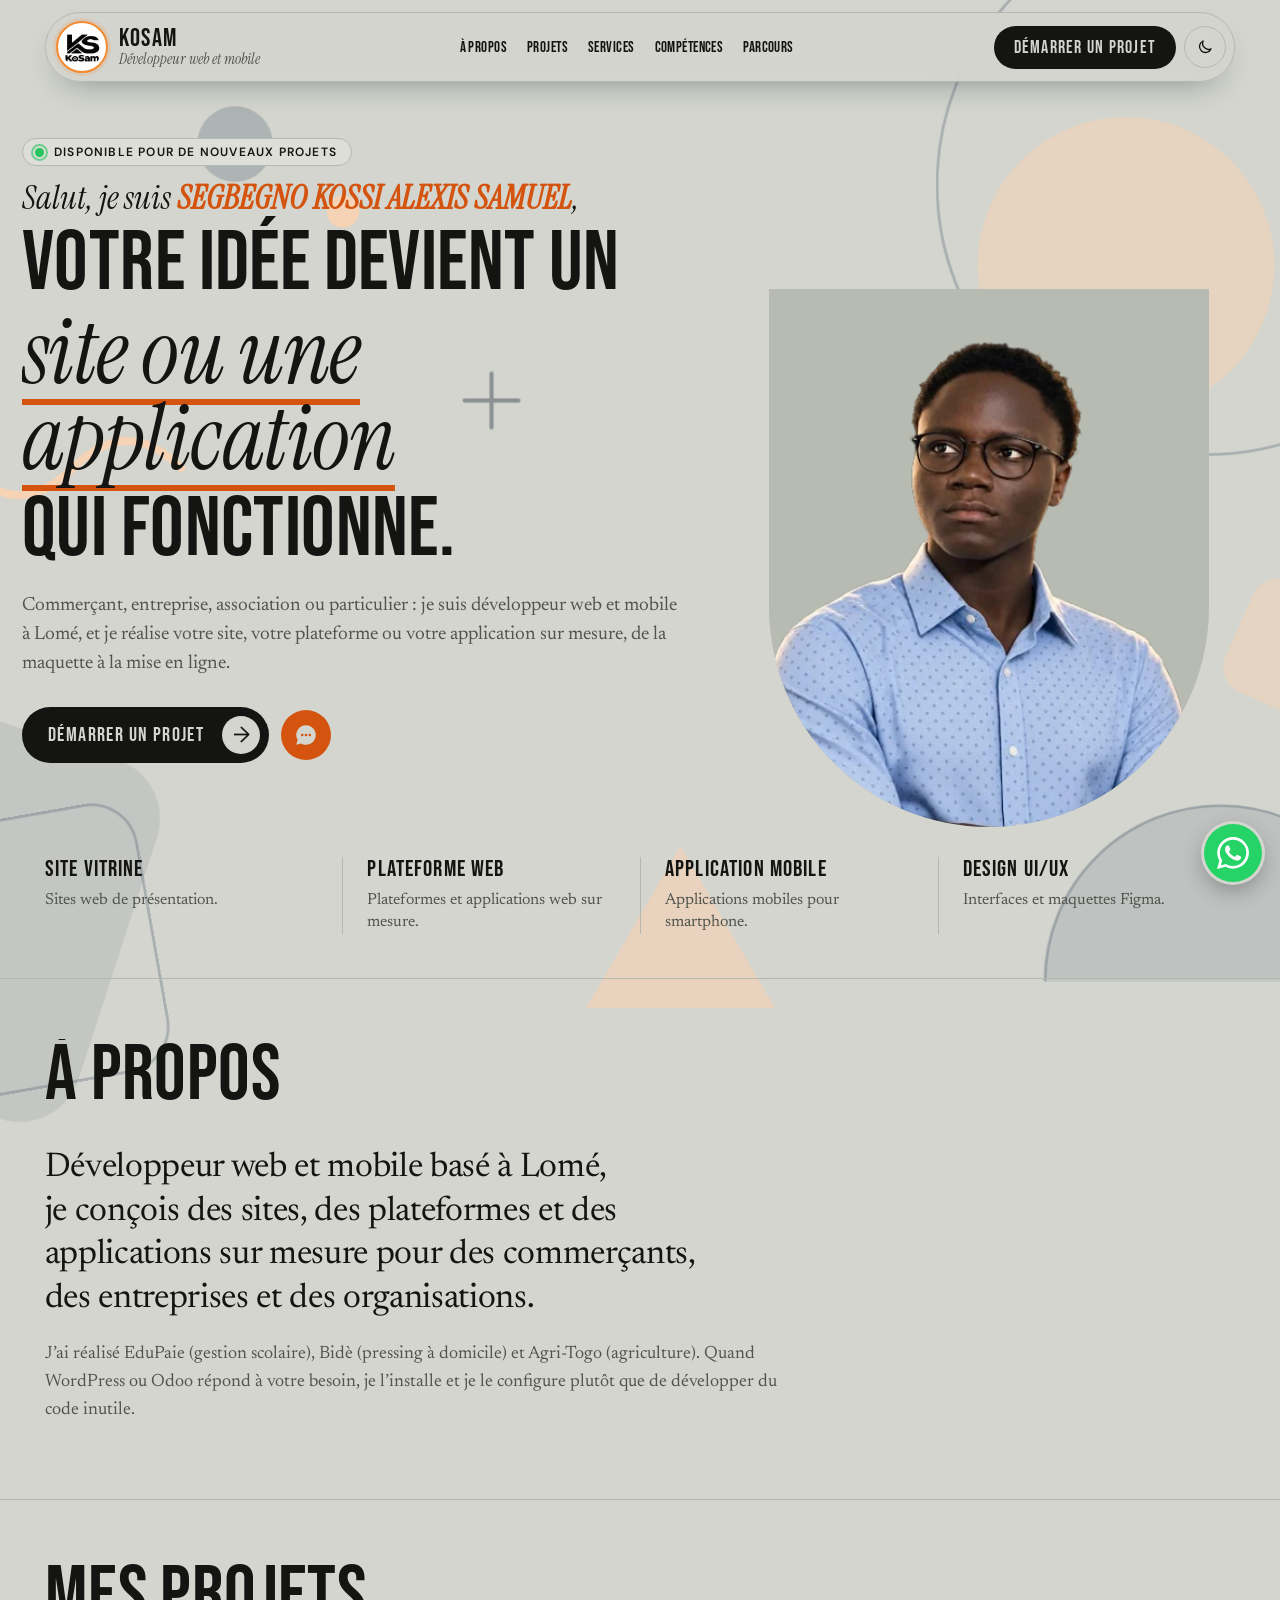
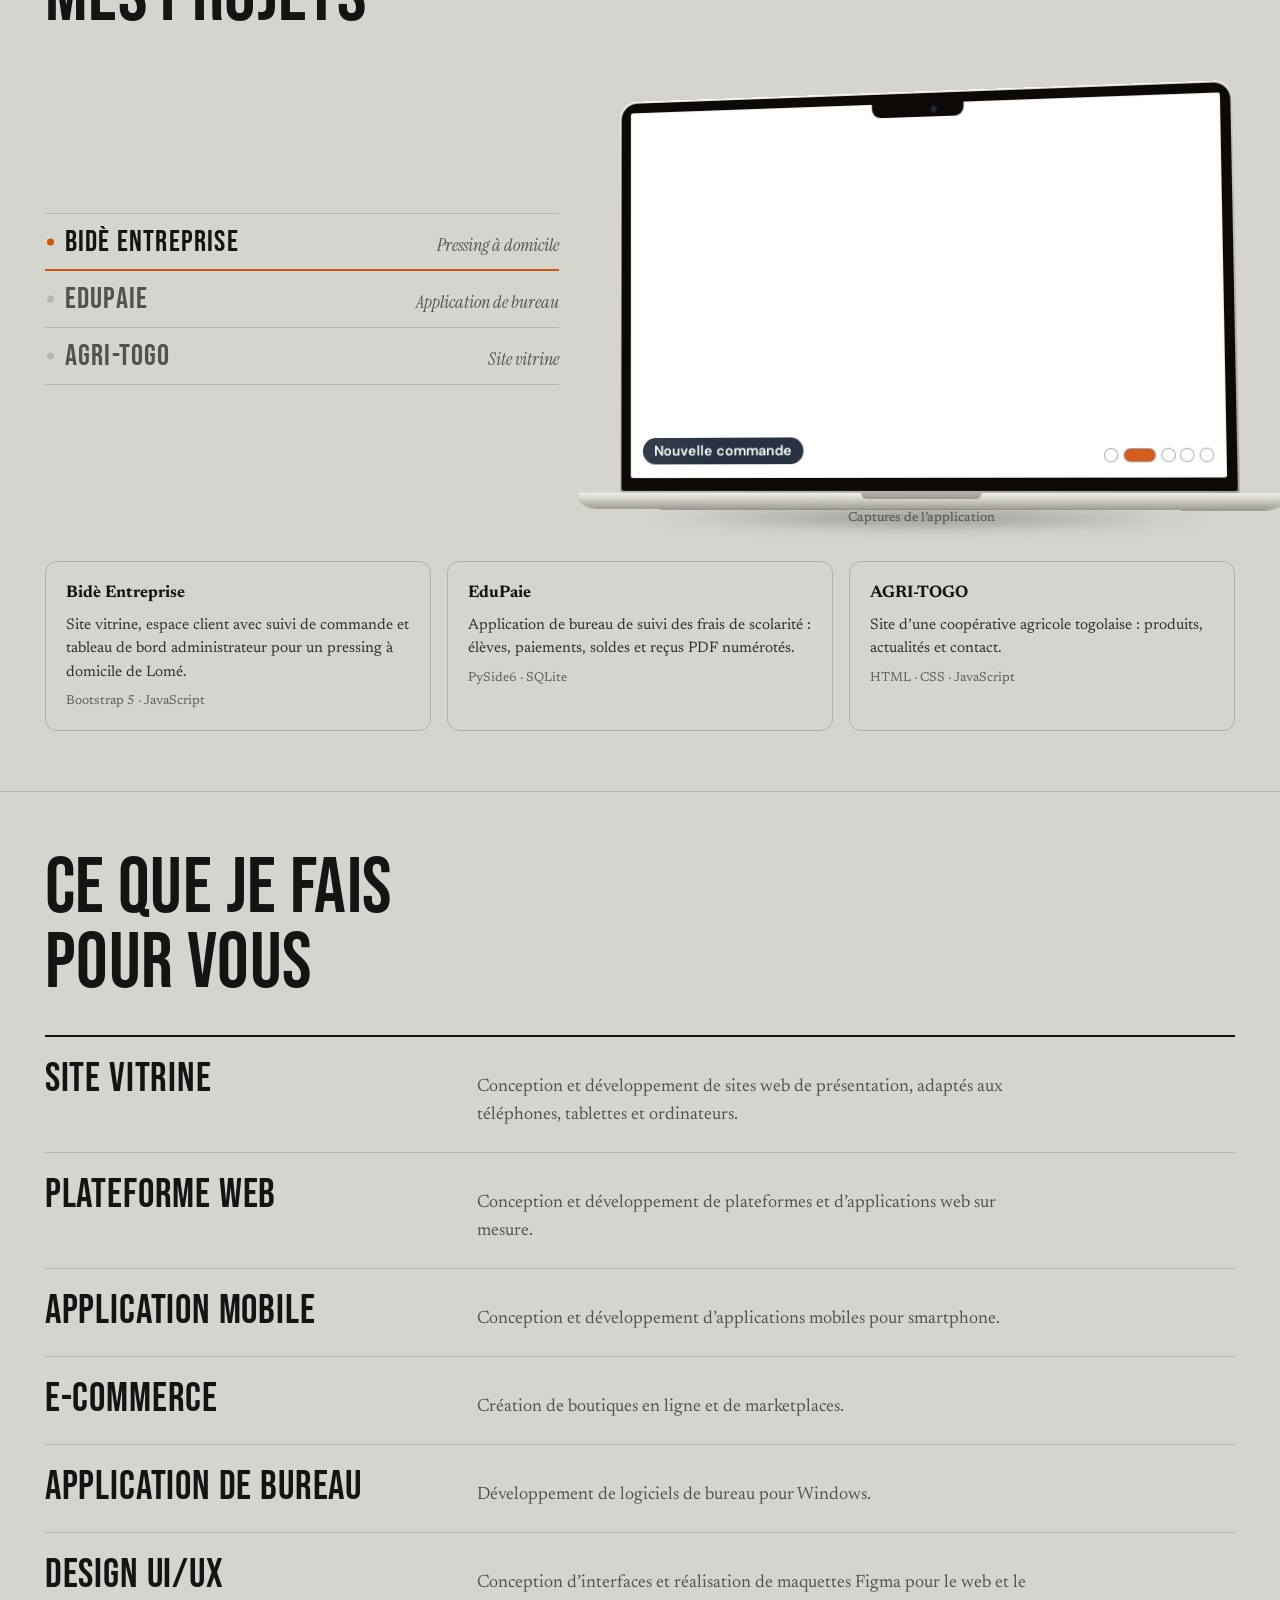
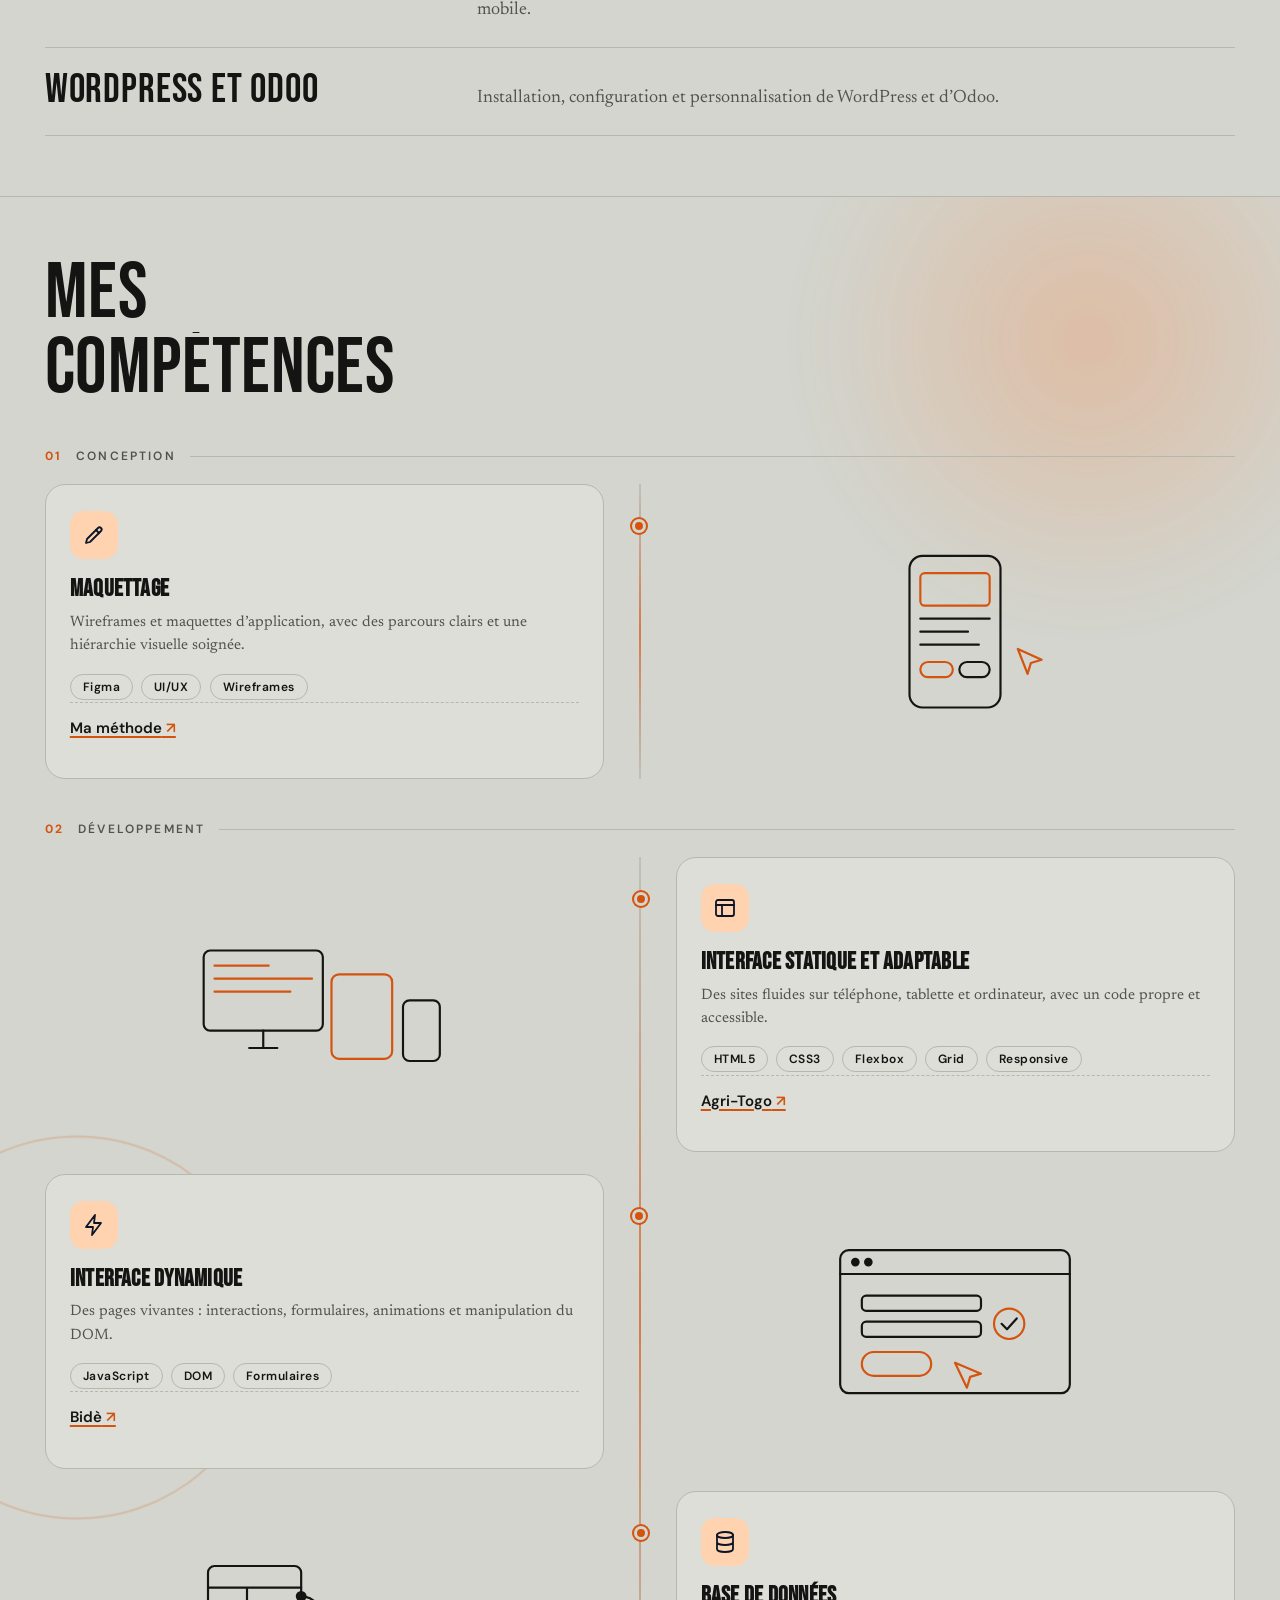
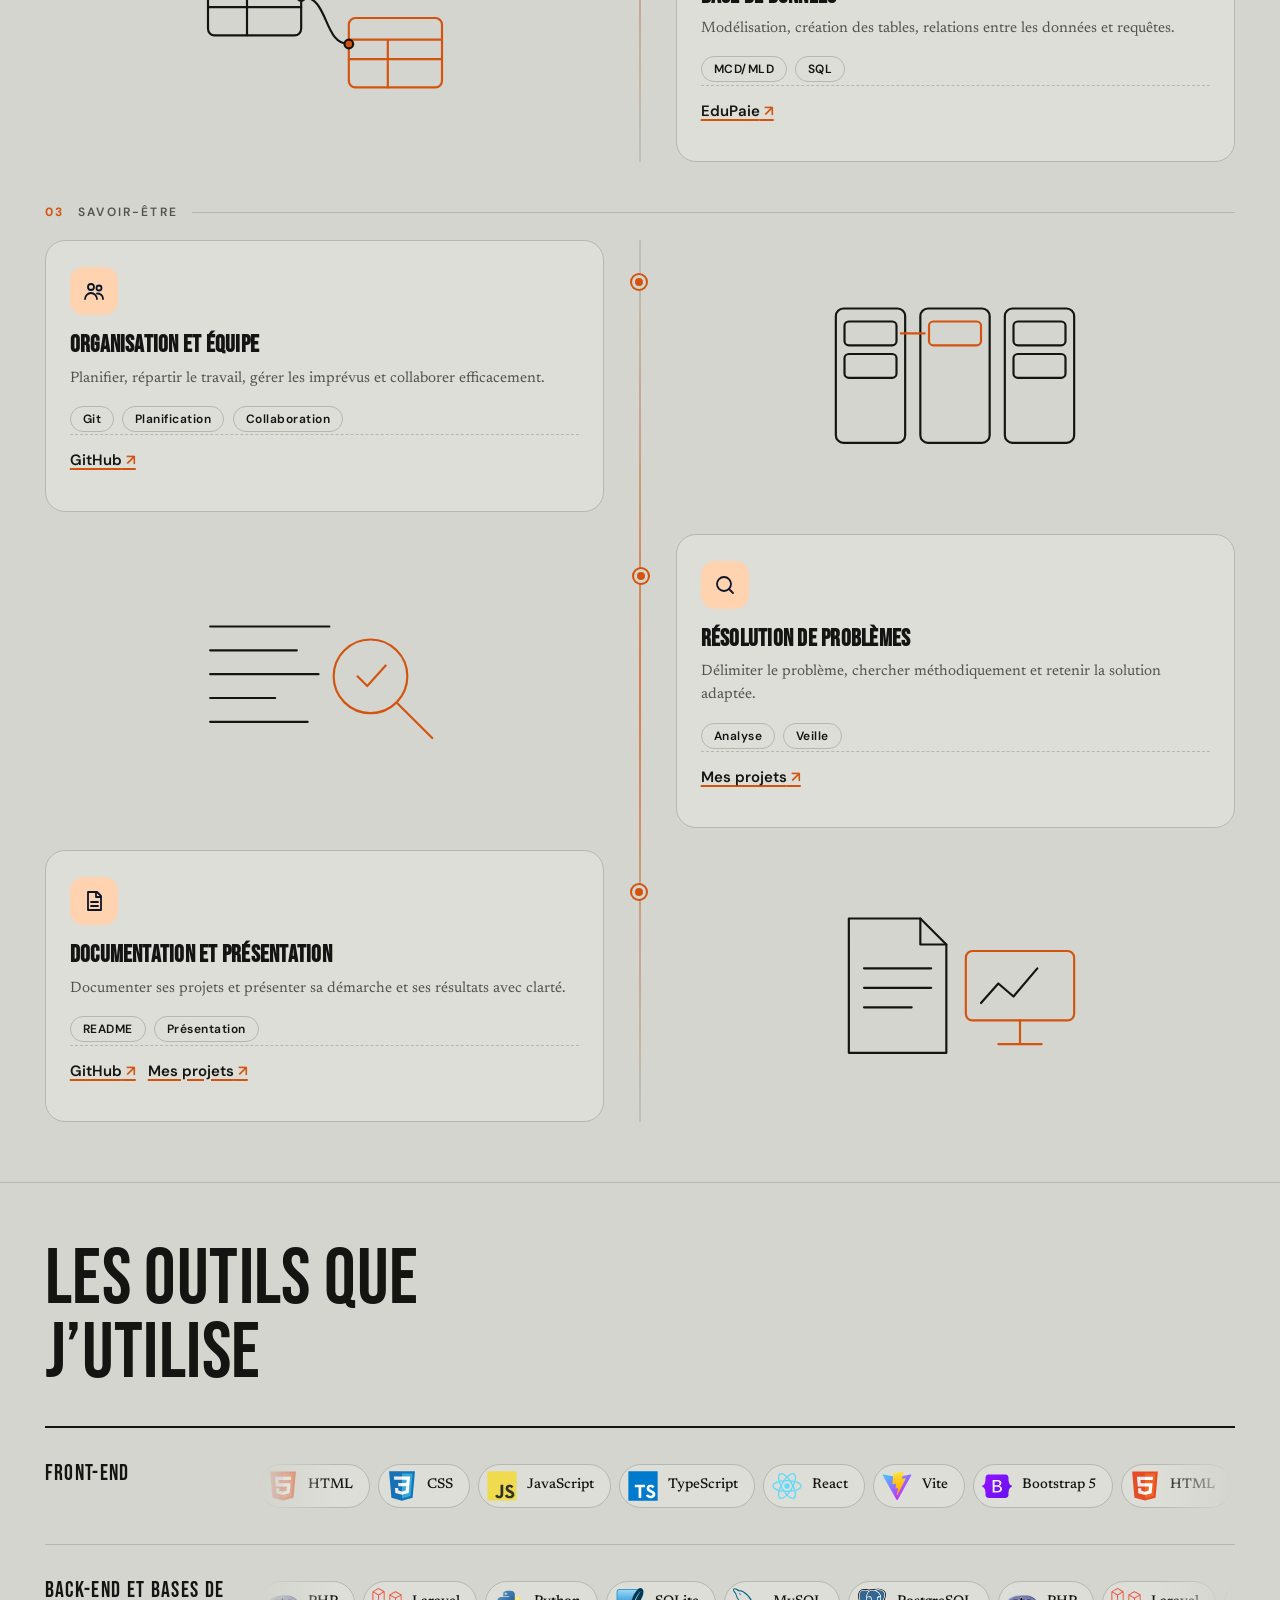
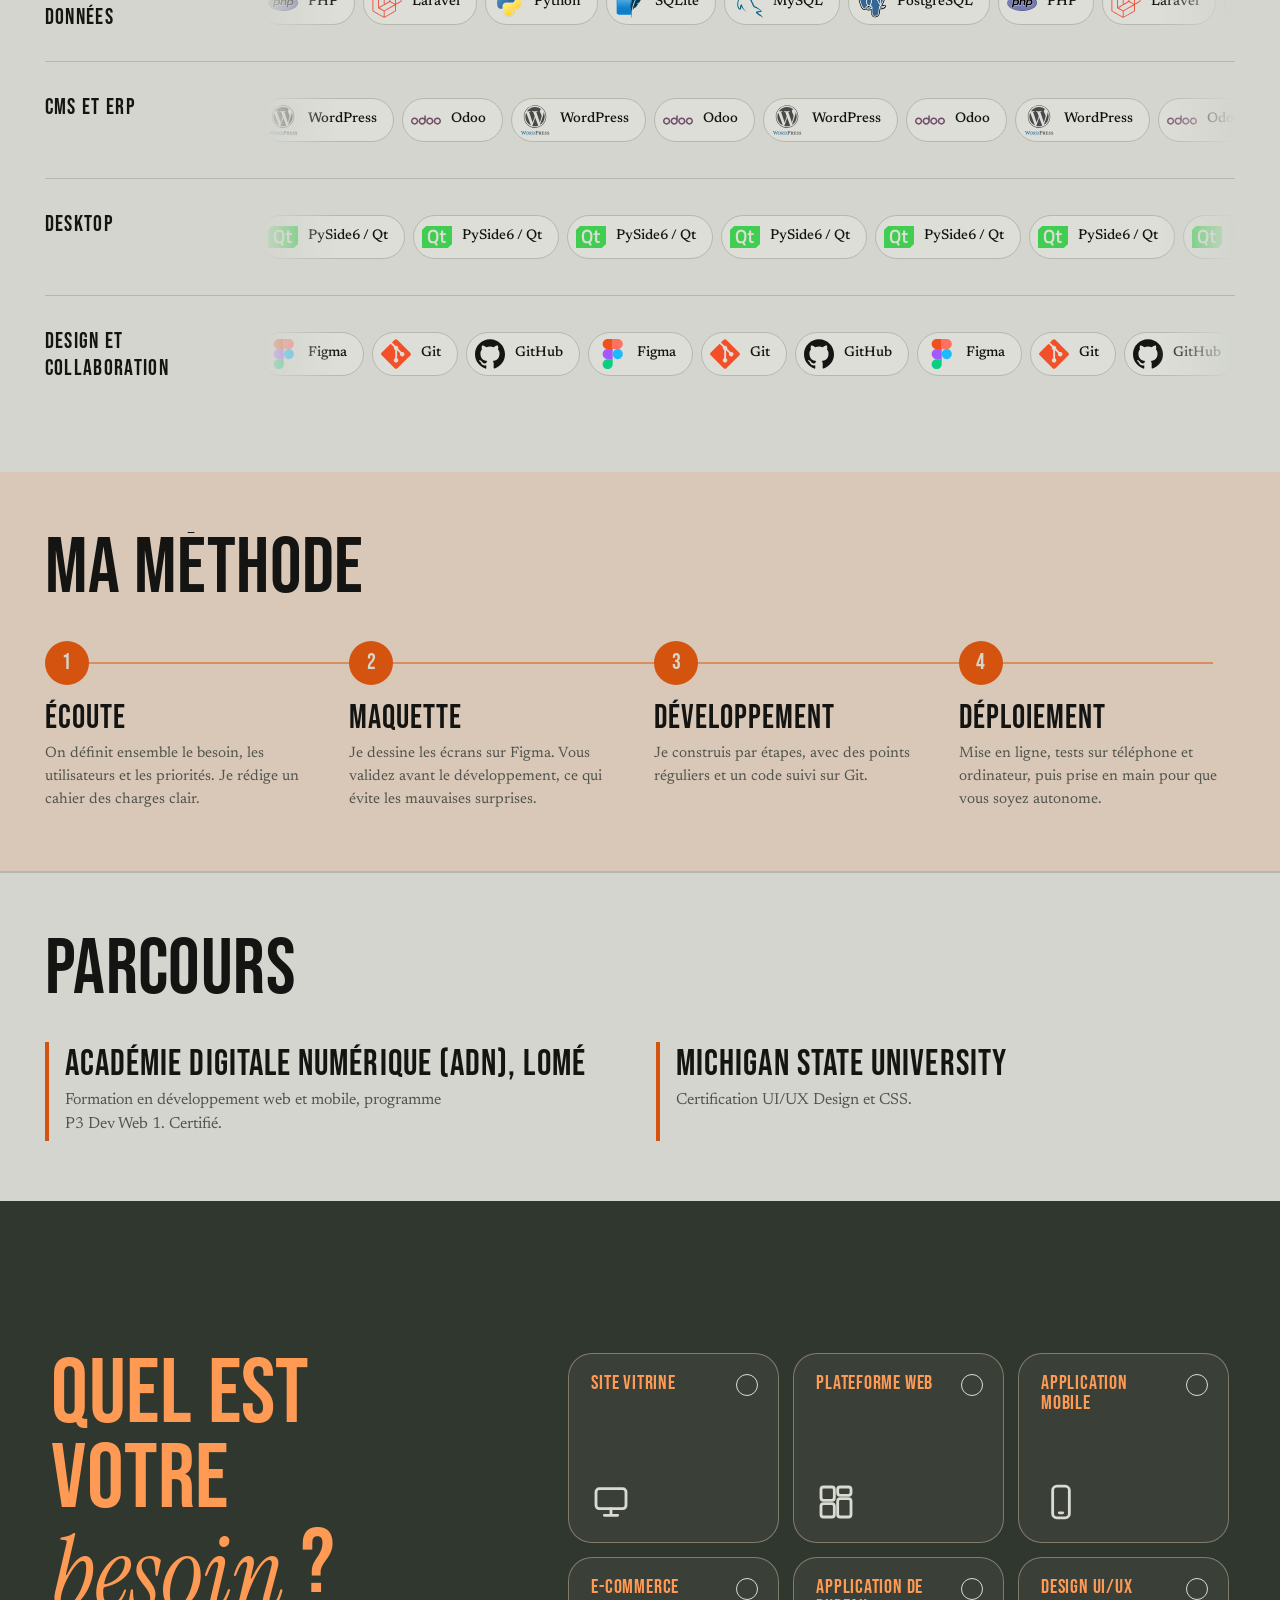
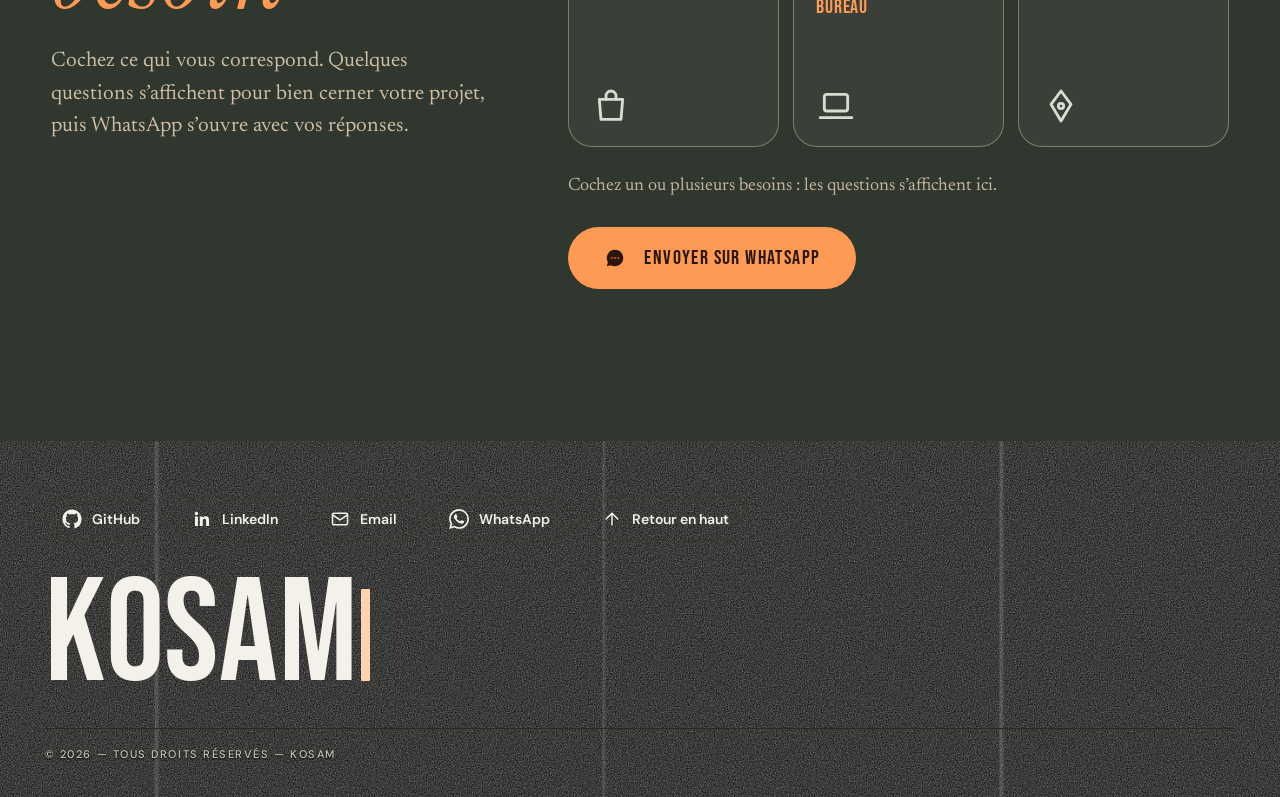
<file: index.html>
<!doctype html>
<html lang="fr">
<head>
  <meta charset="utf-8">
  <meta name="google-site-verification" content="UDZf0O9jx1un0OsX3coCab754okH7fMU2iegzLhkGAA" />
  <meta name="viewport" content="width=device-width, initial-scale=1">
  <meta name="theme-color" content="#10131a">
  <meta name="robots" content="index, follow, max-image-preview:large">
  <link rel="canonical" href="https://samtompkins17.github.io/Portfolio_kosam/">
  <link rel="icon" type="image/png" sizes="32x32" href="assets/images/favicon-32.png">
  <link rel="apple-touch-icon" href="assets/images/apple-touch-icon.png">
  <meta name="description" content="SEGBEGNO KOSSI ALEXIS SAMUEL, développeur web et mobile à Lomé (Togo). Plateformes, sites vitrines et applications sur mesure.">
  <title>SEGBEGNO KOSSI ALEXIS SAMUEL | Développeur web et mobile à Lomé</title>
  <meta property="og:type" content="website">
  <meta property="og:locale" content="fr_FR">
  <meta property="og:site_name" content="KoSam">
  <meta property="og:url" content="https://samtompkins17.github.io/Portfolio_kosam/">
  <meta property="og:image" content="https://samtompkins17.github.io/Portfolio_kosam/assets/images/og-image.jpg">
  <meta property="og:image:width" content="1200">
  <meta property="og:image:height" content="630">
  <meta property="og:image:alt" content="SEGBEGNO KOSSI ALEXIS SAMUEL (KoSam), développeur web et mobile à Lomé">
  <meta property="og:title" content="SEGBEGNO KOSSI ALEXIS SAMUEL | Développeur web et mobile à Lomé">
  <meta property="og:description" content="Sites vitrines, plateformes et applications sur mesure, de la maquette à la mise en ligne. Disponible pour de nouveaux projets.">
  <meta name="twitter:card" content="summary_large_image">
  <meta name="twitter:title" content="SEGBEGNO KOSSI ALEXIS SAMUEL | Développeur web et mobile à Lomé">
  <meta name="twitter:description" content="Sites vitrines, plateformes et applications sur mesure, de la maquette à la mise en ligne.">
  <meta name="twitter:image" content="https://samtompkins17.github.io/Portfolio_kosam/assets/images/og-image.jpg">
  <link rel="preconnect" href="https://fonts.googleapis.com">
  <link href="https://fonts.googleapis.com/css2?family=Familjen+Grotesk:wght@500;600;700&family=DM+Sans:wght@400;500;700&family=Instrument+Serif:ital@0;1&family=Bebas+Neue&family=Newsreader:ital,opsz,wght@0,6..72,400;0,6..72,500;1,6..72,400&display=swap" rel="stylesheet">
  <link rel="stylesheet" href="assets/css/style.css">
  <script type="application/ld+json">
  {
    "@context": "https://schema.org",
    "@graph": [
      {
        "@type": "Person",
        "@id": "https://samtompkins17.github.io/Portfolio_kosam/#person",
        "name": "SEGBEGNO KOSSI ALEXIS SAMUEL",
        "givenName": "Kossi Alexis Samuel",
        "familyName": "Segbegno",
        "alternateName": ["Alexis Segbegno", "KoSam"],
        "jobTitle": "Développeur web et mobile",
        "url": "https://samtompkins17.github.io/Portfolio_kosam/",
        "image": "https://samtompkins17.github.io/Portfolio_kosam/assets/images/portrait.webp",
        "address": {"@type": "PostalAddress", "addressLocality": "Lomé", "addressCountry": "TG"},
        "sameAs": ["https://github.com/SamTompkins17", "https://www.linkedin.com/in/alexis-segbegno"],
        "knowsAbout": ["Développement web", "Développement mobile", "WordPress", "Odoo", "UI/UX Design"]
      },
      {
        "@type": "ProfessionalService",
        "@id": "https://samtompkins17.github.io/Portfolio_kosam/#service",
        "name": "KoSam – Développement web et mobile",
        "url": "https://samtompkins17.github.io/Portfolio_kosam/",
        "image": "https://samtompkins17.github.io/Portfolio_kosam/assets/images/og-image.jpg",
        "founder": {"@id": "https://samtompkins17.github.io/Portfolio_kosam/#person"},
        "areaServed": [{"@type": "Country", "name": "Togo"}],
        "address": {"@type": "PostalAddress", "addressLocality": "Lomé", "addressCountry": "TG"},
        "serviceType": ["Site vitrine", "Plateforme web", "Application mobile", "E-commerce", "Application de bureau", "Design UI/UX", "WordPress et Odoo"]
      },
      {
        "@type": "WebSite",
        "@id": "https://samtompkins17.github.io/Portfolio_kosam/#website",
        "url": "https://samtompkins17.github.io/Portfolio_kosam/",
        "name": "Portfolio KoSam",
        "inLanguage": "fr",
        "publisher": {"@id": "https://samtompkins17.github.io/Portfolio_kosam/#person"}
      }
    ]
  }
  </script>
</head>
<body>

<div id="page-loader" class="page-loader" role="status" aria-live="polite" aria-label="Chargement du portfolio KoSam">
  <div class="loader-content">
    <div class="loader-logo-ring">
      <img src="assets/images/kosam-logo.png" alt="Logo KoSam" class="loader-logo">
    </div>
    <p class="loader-name">KoSam</p>
    <p class="loader-caption">Préparation du portfolio<span class="loader-dots" aria-hidden="true">...</span></p>
    <div class="loader-track" aria-hidden="true"><span></span></div>
  </div>
</div>

<div class="shapes" aria-hidden="true"><svg viewBox="0 0 1200 1000" preserveAspectRatio="xMidYMid slice"><g class="pl" data-k=".06"><g class="dr" style="--dur:22s;--dx:18px;--dy:-22px;--rot:6deg;--dl:-0s"><circle cx="1020" cy="170" r="200" fill="none" stroke="#5B6678" stroke-opacity=".35" stroke-width="2"/></g></g><g class="pl" data-k=".14"><g class="dr" style="--dur:30s;--dx:-26px;--dy:16px;--rot:-9deg;--dl:-3s"><circle cx="960" cy="230" r="110" fill="#FFD2B0" fill-opacity=".45"/></g></g><g class="pl" data-k=".26"><g class="dr" style="--dur:26s;--dx:14px;--dy:28px;--rot:12deg;--dl:-6s"><rect x="-60" y="560" width="280" height="280" rx="46" fill="#5B6678" fill-opacity=".13" transform="rotate(18 80 700)"/></g></g><g class="pl" data-k=".06"><g class="dr" style="--dur:34s;--dx:-18px;--dy:-20px;--rot:-7deg;--dl:-9s"><rect x="40" y="640" width="200" height="200" rx="34" fill="none" stroke="#5B6678" stroke-opacity=".35" stroke-width="2" transform="rotate(-10 140 740)"/></g></g><g class="pl" data-k=".14"><g class="dr" style="--dur:22s;--dx:18px;--dy:-22px;--rot:6deg;--dl:-12s"><polygon points="560,780 700,780 630,660" fill="#FFD2B0" fill-opacity=".5"/></g></g><g class="pl" data-k=".26"><g class="dr" style="--dur:30s;--dx:-26px;--dy:16px;--rot:-9deg;--dl:-15s"><path d="M900 760 a130 130 0 0 1 260 0z" fill="#5B6678" fill-opacity=".16"/></g></g><g class="pl" data-k=".06"><g class="dr" style="--dur:26s;--dx:14px;--dy:28px;--rot:12deg;--dl:-1s"><path d="M900 760 a130 130 0 0 1 260 0" fill="none" stroke="#5B6678" stroke-opacity=".4" stroke-width="2"/></g></g><g class="pl" data-k=".14"><g class="dr" style="--dur:34s;--dx:-18px;--dy:-20px;--rot:-7deg;--dl:-4s"><circle cx="300" cy="140" r="28" fill="#5B6678" fill-opacity=".3"/></g></g><g class="pl" data-k=".26"><g class="dr" style="--dur:22s;--dx:18px;--dy:-22px;--rot:6deg;--dl:-7s"><circle cx="380" cy="190" r="12" fill="#FFD2B0" fill-opacity=".8"/></g></g><g class="pl" data-k=".06"><g class="dr" style="--dur:30s;--dx:-26px;--dy:16px;--rot:-9deg;--dl:-10s"><path d="M470 330h40M490 310v40" stroke="#0A1628" stroke-opacity=".35" stroke-width="3" stroke-linecap="round"/></g></g><g class="pl" data-k=".14"><g class="dr" style="--dur:26s;--dx:14px;--dy:28px;--rot:12deg;--dl:-13s"><path d="M740 480h30M755 465v30" stroke="#0A1628" stroke-opacity=".3" stroke-width="3" stroke-linecap="round"/></g></g><g class="pl" data-k=".26"><g class="dr" style="--dur:34s;--dx:-18px;--dy:-20px;--rot:-7deg;--dl:-16s"><path d="M20 380q40-40 80 0t80 0t80 0" fill="none" stroke="#FFD2B0" stroke-opacity=".8" stroke-width="6" stroke-linecap="round"/></g></g><g class="pl" data-k=".06"><g class="dr" style="--dur:22s;--dx:18px;--dy:-22px;--rot:6deg;--dl:-2s"><rect x="1040" y="470" width="90" height="90" rx="20" fill="#FFD2B0" fill-opacity=".4" transform="rotate(24 1085 515)"/></g></g></svg></div>
<header class="top"><div class="wrap"><div class="pill">
<a class="brand" href="#top" aria-label="KoSam, retour en haut"><img class="brand-logo" src="assets/images/kosam-logo.png" alt="Logo KoSam"><span class="bt"><b>KoSam</b><small>Développeur web et mobile</small></span></a>
<nav id="mnav" aria-label="Navigation principale"><span class="ind" aria-hidden="true"></span><a href="#apropos">À propos</a><a href="#projets">Projets</a><a href="#services">Services</a><a href="#competences">Compétences</a><a href="#parcours">Parcours</a></nav>
<div class="act"><a class="cta-h" href="#contact" aria-label="Démarrer un projet">Démarrer<span class="xl">&nbsp;un projet</span></a><button id="theme" type="button" aria-label="Changer de thème"><svg class="i-moon" viewBox="0 0 24 24" fill="none" stroke="currentColor" stroke-width="1.8" stroke-linecap="round" stroke-linejoin="round" aria-hidden="true"><path d="M20 14.5A8 8 0 0 1 9.5 4a8 8 0 1 0 10.5 10.5z"/></svg><svg class="i-sun" viewBox="0 0 24 24" fill="none" stroke="currentColor" stroke-width="1.8" stroke-linecap="round" aria-hidden="true"><circle cx="12" cy="12" r="4"/><path d="M12 2.5v2.5M12 19v2.5M2.5 12H5M19 12h2.5M5.3 5.3l1.8 1.8M16.9 16.9l1.8 1.8M5.3 18.7l1.8-1.8M16.9 7.1l1.8-1.8"/></svg></button><button id="burger" type="button" aria-label="Ouvrir le menu" aria-expanded="false" aria-controls="mnav"><span></span><span></span></button></div>
</div></div></header>

<main id="top">
<div class="wrap hero" id="hero">
<div class="hl">
<p class="avail"><span class="ad" aria-hidden="true"></span>Disponible pour de nouveaux projets</p>
<p class="hi">Salut, je suis <strong>SEGBEGNO KOSSI ALEXIS SAMUEL</strong>, </p>
<h1>Votre idée devient un <em>site ou une application</em> qui fonctionne.</h1>
<p class="lead">Commerçant, entreprise, association ou particulier : je suis développeur web et mobile à Lomé, et je réalise votre site, votre plateforme ou votre application sur mesure, de la maquette à la mise en ligne.</p>
<div class="cta"><a class="btn" href="#contact">Démarrer un projet</a><a class="wa-round" data-wa href="#" target="_blank" rel="noopener" aria-label="Écrire sur WhatsApp"><svg width="26" height="26" viewBox="0 0 24 24" aria-hidden="true"><path d="M12 3a9 9 0 0 0-7.7 13.6L3 21l4.5-1.2A9 9 0 1 0 12 3z" fill="var(--bg)"/><circle cx="8.5" cy="12" r="1.2" style="fill:var(--g)"/><circle cx="12" cy="12" r="1.2" style="fill:var(--g)"/><circle cx="15.5" cy="12" r="1.2" style="fill:var(--g)"/></svg></a></div>
</div>
<div class="stage">
<div class="halo"></div>
<div class="me"><img src="assets/images/portrait.webp" width="408" height="612" fetchpriority="high" decoding="async" alt="Portrait de SEGBEGNO KOSSI ALEXIS SAMUEL, développeur web et mobile à Lomé"></div>
</div>
</div>

<div class="wrap hfeat" role="list" aria-label="Ce que je fais">
<div role="listitem"><b>Site vitrine</b><span>Sites web de présentation.</span></div>
<div role="listitem"><b>Plateforme web</b><span>Plateformes et applications web sur mesure.</span></div>
<div role="listitem"><b>Application mobile</b><span>Applications mobiles pour smartphone.</span></div>
<div role="listitem"><b>Design UI/UX</b><span>Interfaces et maquettes Figma.</span></div>
</div>

<section id="apropos"><div class="wrap">
<h2>À propos</h2>
<div class="about">
<div>
<p class="ab-lead">Développeur web et mobile basé à Lomé, je conçois des sites, des plateformes et des applications sur mesure pour des commerçants, des entreprises et des organisations.</p>
<p>J’ai réalisé EduPaie (gestion scolaire), Bidè (pressing à domicile) et Agri-Togo (agriculture). Quand WordPress ou Odoo répond à votre besoin, je l’installe et je le configure plutôt que de développer du code inutile.</p>
</div>
</div>
</div></section>

<section id="projets"><div class="wrap">
<h2>Mes projets</h2>
<div class="proj" id="proj">
<ul class="idx" id="idx"></ul>
<div class="stage">
<div class="halo"></div>
<div class="laptop"><div class="lid"><div class="bz"><div class="notch"></div><div class="scr" id="scr"></div></div></div><div class="base"></div></div>
<p class="cap">Maquette illustrative</p>
</div>
</div>
<div class="proj-text">
<article><h3>Bidè Entreprise</h3><p>Site vitrine, espace client avec suivi de commande et tableau de bord administrateur pour un pressing à domicile de Lomé.</p><p class="pt-stack">Bootstrap 5 · JavaScript</p></article>
<article><h3>EduPaie</h3><p>Application de bureau de suivi des frais de scolarité : élèves, paiements, soldes et reçus PDF numérotés.</p><p class="pt-stack">PySide6 · SQLite</p></article>
<article><h3>AGRI-TOGO</h3><p>Site d’une coopérative agricole togolaise : produits, actualités et contact.</p><p class="pt-stack">HTML · CSS · JavaScript</p></article>
</div>
</div></section>

<section id="services"><div class="wrap">
<h2>Ce que je fais pour vous</h2>
<div class="svc">
<div class="sv"><h3>Site vitrine</h3><p>Conception et développement de sites web de présentation, adaptés aux téléphones, tablettes et ordinateurs.</p></div>
<div class="sv"><h3>Plateforme web</h3><p>Conception et développement de plateformes et d’applications web sur mesure.</p></div>
<div class="sv"><h3>Application mobile</h3><p>Conception et développement d’applications mobiles pour smartphone.</p></div>
<div class="sv"><h3>E-commerce</h3><p>Création de boutiques en ligne et de marketplaces.</p></div>
<div class="sv"><h3>Application de bureau</h3><p>Développement de logiciels de bureau pour Windows.</p></div>
<div class="sv"><h3>Design UI/UX</h3><p>Conception d’interfaces et réalisation de maquettes Figma pour le web et le mobile.</p></div>
<div class="sv"><h3>WordPress et Odoo</h3><p>Installation, configuration et personnalisation de WordPress et d’Odoo.</p></div>
</div>
</div></section>

<section id="competences"><div class="clay" aria-hidden="true">
<span class="ly blob" data-s=".22"></span>
<span class="ly ring" data-s="-.14"></span>
</div><div class="wrap">
<h2>Mes compétences</h2>
<div class="cgrp"><p class="cl"><span>01</span>Conception</p><div class="cgrid">
<div class="zrow zl"><article class="ck" style="--i:0"><span class="cic"><svg viewBox="0 0 24 24" aria-hidden="true"><path d="M4 20l4-1 11-11a2.1 2.1 0 0 0-3-3L5 16l-1 4z"/><path d="M14 7l3 3"/></svg></span><h4>Maquettage</h4><p>Wireframes et maquettes d’application, avec des parcours clairs et une hiérarchie visuelle soignée.</p><ul class="tg"><li>Figma</li><li>UI/UX</li><li>Wireframes</li></ul><p class="pf"><a href="#methode">Ma méthode</a></p></article>
<aside class="ex"><svg class="il" viewBox="0 0 240 160" aria-hidden="true"><rect class="dr" pathLength="1" x="78" y="10" width="84" height="140" rx="12"/><rect class="dr ac" pathLength="1" x="88" y="26" width="64" height="30" rx="4"/><path class="dr" pathLength="1" d="M88 68h64M88 80h44M88 92h54"/><rect class="dr ac" pathLength="1" x="88" y="108" width="30" height="14" rx="7"/><rect class="dr" pathLength="1" x="124" y="108" width="28" height="14" rx="7"/><path class="dr ac" pathLength="1" d="M178 96l22 10-10 3-3 10z"/></svg></aside></div>
</div></div>
<div class="cgrp"><p class="cl"><span>02</span>Développement</p><div class="cgrid">
<div class="zrow zr"><article class="ck" style="--i:1"><span class="cic"><svg viewBox="0 0 24 24" aria-hidden="true"><rect x="3" y="4" width="18" height="16" rx="2"/><path d="M3 9h18M9 9v11"/></svg></span><h4>Interface statique et adaptable</h4><p>Des sites fluides sur téléphone, tablette et ordinateur, avec un code propre et accessible.</p><ul class="tg"><li>HTML5</li><li>CSS3</li><li>Flexbox</li><li>Grid</li><li>Responsive</li></ul><p class="pf"><a href="#projets" data-proj="2">Agri-Togo</a></p></article>
<aside class="ex"><svg class="il" viewBox="0 0 240 160" aria-hidden="true"><rect class="dr" pathLength="1" x="8" y="30" width="110" height="74" rx="6"/><path class="dr" pathLength="1" d="M50 120h26M63 104v16"/><rect class="dr ac" pathLength="1" x="126" y="52" width="56" height="78" rx="7"/><rect class="dr" pathLength="1" x="192" y="76" width="34" height="56" rx="6"/><path class="dr ac" pathLength="1" d="M18 44h50M18 56h90M18 68h70"/></svg></aside></div>
<div class="zrow zl"><article class="ck" style="--i:2"><span class="cic"><svg viewBox="0 0 24 24" aria-hidden="true"><path d="M13 2L4 14h7l-1 8 9-12h-7l1-8z"/></svg></span><h4>Interface dynamique</h4><p>Des pages vivantes : interactions, formulaires, animations et manipulation du DOM.</p><ul class="tg"><li>JavaScript</li><li>DOM</li><li>Formulaires</li></ul><p class="pf"><a href="#projets" data-proj="0">Bidè</a></p></article>
<aside class="ex"><svg class="il" viewBox="0 0 240 160" aria-hidden="true"><rect class="dr" pathLength="1" x="14" y="14" width="212" height="132" rx="8"/><path class="dr" pathLength="1" d="M14 36h212"/><circle cx="28" cy="25" r="3" fill="currentColor"/><circle cx="40" cy="25" r="3" fill="currentColor"/><rect class="dr" pathLength="1" x="34" y="56" width="110" height="14" rx="4"/><rect class="dr" pathLength="1" x="34" y="80" width="110" height="14" rx="4"/><rect class="dr ac" pathLength="1" x="34" y="108" width="64" height="22" rx="11"/><path class="dr ac" pathLength="1" d="M120 118l24 10-10 3-3 10z"/><circle class="ac pulse" cx="170" cy="82" r="14"/><path class="dr" pathLength="1" d="M163 82l5 5 9-10"/></svg></aside></div>
<div class="zrow zr"><article class="ck" style="--i:3"><span class="cic"><svg viewBox="0 0 24 24" aria-hidden="true"><ellipse cx="12" cy="5" rx="8" ry="3"/><path d="M4 5v14c0 1.7 3.6 3 8 3s8-1.3 8-3V5M4 12c0 1.7 3.6 3 8 3s8-1.3 8-3"/></svg></span><h4>Base de données</h4><p>Modélisation, création des tables, relations entre les données et requêtes.</p><ul class="tg"><li>MCD/MLD</li><li>SQL</li></ul><p class="pf"><a href="#projets" data-proj="1">EduPaie</a></p></article>
<aside class="ex"><svg class="il" viewBox="0 0 240 160" aria-hidden="true"><rect class="dr" pathLength="1" x="12" y="24" width="86" height="64" rx="6"/><path class="dr" pathLength="1" d="M12 44h86M12 62h86M48 44v44"/><rect class="dr ac" pathLength="1" x="142" y="72" width="86" height="64" rx="6"/><path class="dr ac" pathLength="1" d="M142 92h86M142 110h86M178 92v44"/><path class="dr" pathLength="1" d="M98 52c26 0 20 44 44 44"/><circle cx="98" cy="52" r="4" fill="currentColor"/><circle cx="142" cy="96" r="4" fill="var(--g)"/></svg></aside></div>
</div></div>
<div class="cgrp"><p class="cl"><span>03</span>Savoir-être</p><div class="cgrid">
<div class="zrow zl"><article class="ck" style="--i:4"><span class="cic"><svg viewBox="0 0 24 24" aria-hidden="true"><circle cx="9" cy="8" r="3"/><circle cx="17" cy="9" r="2.5"/><path d="M3 20c0-3.3 2.7-6 6-6s6 2.7 6 6M15 14.5c3 0 6 1.6 6 5.5"/></svg></span><h4>Organisation et équipe</h4><p>Planifier, répartir le travail, gérer les imprévus et collaborer efficacement.</p><ul class="tg"><li>Git</li><li>Planification</li><li>Collaboration</li></ul><p class="pf"><a href="https://github.com/SamTompkins17" target="_blank" rel="noopener">GitHub</a></p></article>
<aside class="ex"><svg class="il" viewBox="0 0 240 160" aria-hidden="true"><rect class="dr" pathLength="1" x="10" y="18" width="64" height="124" rx="7"/><rect class="dr" pathLength="1" x="88" y="18" width="64" height="124" rx="7"/><rect class="dr" pathLength="1" x="166" y="18" width="64" height="124" rx="7"/><rect class="dr" pathLength="1" x="18" y="30" width="48" height="22" rx="4"/><rect class="dr" pathLength="1" x="18" y="60" width="48" height="22" rx="4"/><rect class="dr ac" pathLength="1" x="96" y="30" width="48" height="22" rx="4"/><rect class="dr" pathLength="1" x="174" y="30" width="48" height="22" rx="4"/><rect class="dr" pathLength="1" x="174" y="60" width="48" height="22" rx="4"/><path class="dr ac" pathLength="1" d="M70 41h22"/></svg></aside></div>
<div class="zrow zr"><article class="ck" style="--i:5"><span class="cic"><svg viewBox="0 0 24 24" aria-hidden="true"><circle cx="11" cy="11" r="7"/><path d="M20 20l-4-4"/></svg></span><h4>Résolution de problèmes</h4><p>Délimiter le problème, chercher méthodiquement et retenir la solution adaptée.</p><ul class="tg"><li>Analyse</li><li>Veille</li></ul><p class="pf"><a href="#projets">Mes projets</a></p></article>
<aside class="ex"><svg class="il" viewBox="0 0 240 160" aria-hidden="true"><path class="dr" pathLength="1" d="M14 30h110M14 52h80M14 74h100M14 96h60M14 118h90"/><circle class="dr ac" pathLength="1" cx="162" cy="76" r="34"/><path class="dr ac" pathLength="1" d="M187 101l32 32"/><path class="dr ac" pathLength="1" d="M150 76l9 9 17-19"/></svg></aside></div>
<div class="zrow zl"><article class="ck" style="--i:6"><span class="cic"><svg viewBox="0 0 24 24" aria-hidden="true"><path d="M6 3h9l4 4v14H6z"/><path d="M14 3v5h5M9 13h7M9 17h7"/></svg></span><h4>Documentation et présentation</h4><p>Documenter ses projets et présenter sa démarche et ses résultats avec clarté.</p><ul class="tg"><li>README</li><li>Présentation</li></ul><p class="pf"><a href="https://github.com/SamTompkins17" target="_blank" rel="noopener">GitHub</a><a href="#projets">Mes projets</a></p></article>
<aside class="ex"><svg class="il" viewBox="0 0 240 160" aria-hidden="true"><path class="dr" pathLength="1" d="M22 18h66l24 24v100H22z"/><path class="dr" pathLength="1" d="M88 18v24h24M36 64h62M36 82h62M36 100h44"/><rect class="dr ac" pathLength="1" x="130" y="48" width="100" height="64" rx="6"/><path class="dr ac" pathLength="1" d="M180 112v22M160 134h40"/><path class="dr" pathLength="1" d="M144 96l16-18 14 12 22-26"/></svg></aside></div>
</div></div>
</div></section>

<section id="outils"><div class="wrap">
<h2>Les outils que j’utilise</h2>
<div id="toolgroups"></div>
</div></section>

<section id="methode"><div class="wrap">
<h2>Ma méthode</h2>
<div class="steps">
<div class="step"><h3>Écoute</h3><p>On définit ensemble le besoin, les utilisateurs et les priorités. Je rédige un cahier des charges clair.</p></div>
<div class="step"><h3>Maquette</h3><p>Je dessine les écrans sur Figma. Vous validez avant le développement, ce qui évite les mauvaises surprises.</p></div>
<div class="step"><h3>Développement</h3><p>Je construis par étapes, avec des points réguliers et un code suivi sur Git.</p></div>
<div class="step"><h3>Déploiement</h3><p>Mise en ligne, tests sur téléphone et ordinateur, puis prise en main pour que vous soyez autonome.</p></div>
</div>
</div></section>

<section id="parcours"><div class="wrap">
<h2>Parcours</h2>
<div class="edu">
<div><b>Académie Digitale Numérique (ADN), Lomé</b><p>Formation en développement web et mobile, programme P3 Dev Web 1. Certifié.</p></div>
<div><b>Michigan State University</b><p>Certification UI/UX Design et CSS.</p></div>
</div>
</div></section>

<section id="contact"><div class="wrap">
<div class="need">
<div class="nl">
<h2>Quel est votre <em>besoin</em> ?</h2>
<p class="ns">Cochez ce qui vous correspond. Quelques questions s’affichent pour bien cerner votre projet, puis WhatsApp s’ouvre avec vos réponses.</p>
</div>
<div class="nr">
<div class="cards2" id="types" role="group" aria-label="Type de projet">
<label class="nc"><input type="checkbox" value="un site vitrine"><b>Site vitrine</b><span class="ck" aria-hidden="true"></span><svg viewBox="0 0 24 24" aria-hidden="true"><rect x="3" y="4" width="18" height="12" rx="2"/><path d="M8 20h8M12 16v4"/></svg></label>
<label class="nc"><input type="checkbox" value="une plateforme web"><b>Plateforme web</b><span class="ck" aria-hidden="true"></span><svg viewBox="0 0 24 24" aria-hidden="true"><rect x="3" y="3" width="8" height="8" rx="1.5"/><rect x="13" y="3" width="8" height="5" rx="1.5"/><rect x="13" y="10" width="8" height="11" rx="1.5"/><rect x="3" y="13" width="8" height="8" rx="1.5"/></svg></label>
<label class="nc"><input type="checkbox" value="une application mobile"><b>Application mobile</b><span class="ck" aria-hidden="true"></span><svg viewBox="0 0 24 24" aria-hidden="true"><rect x="7" y="2.5" width="10" height="19" rx="2.5"/><path d="M11 18.5h2"/></svg></label>
<label class="nc"><input type="checkbox" value="une boutique en ligne"><b>E-commerce</b><span class="ck" aria-hidden="true"></span><svg viewBox="0 0 24 24" aria-hidden="true"><path d="M5 8h14l-1 12H6L5 8z"/><path d="M9 8V6a3 3 0 0 1 6 0v2"/></svg></label>
<label class="nc"><input type="checkbox" value="une application de bureau"><b>Application de bureau</b><span class="ck" aria-hidden="true"></span><svg viewBox="0 0 24 24" aria-hidden="true"><rect x="5" y="5" width="14" height="10" rx="1.5"/><path d="M2.5 19h19"/></svg></label>
<label class="nc"><input type="checkbox" value="une maquette UI/UX"><b>Design UI/UX</b><span class="ck" aria-hidden="true"></span><svg viewBox="0 0 24 24" aria-hidden="true"><path d="M12 3l6 8-6 10-6-10 6-8z"/><circle cx="12" cy="12" r="1.6"/></svg></label>
</div>
<div class="qa" id="qa"><p class="qe" id="qe">Cochez un ou plusieurs besoins : les questions s’affichent ici.</p></div>
<a class="btn wa" id="send" href="#" target="_blank" rel="noopener"><svg width="22" height="22" viewBox="0 0 24 24" aria-hidden="true"><path d="M12 3a9 9 0 0 0-7.7 13.6L3 21l4.5-1.2A9 9 0 1 0 12 3z" fill="currentColor"/><circle cx="8.5" cy="12" r="1.2" style="fill:var(--g)"/><circle cx="12" cy="12" r="1.2" style="fill:var(--g)"/><circle cx="15.5" cy="12" r="1.2" style="fill:var(--g)"/></svg>Envoyer sur WhatsApp</a>
</div>
</div>
</div></section>
</main>

<footer><div class="wrap">
<div class="links">
<a href="https://github.com/SamTompkins17" target="_blank" rel="noopener" aria-label="GitHub" title="GitHub"><svg viewBox="0 0 24 24" aria-hidden="true" fill="currentColor"><path d="M12 .5C5.65.5.5 5.65.5 12c0 5.08 3.29 9.39 7.86 10.91.58.1.79-.25.79-.56v-2c-3.2.7-3.87-1.37-3.87-1.37-.52-1.33-1.28-1.69-1.28-1.69-1.05-.72.08-.7.08-.7 1.16.08 1.77 1.19 1.77 1.19 1.03 1.77 2.7 1.26 3.36.96.1-.75.4-1.26.73-1.55-2.55-.29-5.24-1.28-5.24-5.69 0-1.26.45-2.28 1.19-3.09-.12-.29-.52-1.46.11-3.05 0 0 .97-.31 3.17 1.18a11 11 0 0 1 5.77 0c2.2-1.49 3.17-1.18 3.17-1.18.63 1.59.23 2.76.11 3.05.74.81 1.19 1.83 1.19 3.09 0 4.42-2.69 5.39-5.25 5.68.41.36.78 1.06.78 2.14v3.17c0 .31.21.67.8.56A11.5 11.5 0 0 0 23.5 12C23.5 5.65 18.35.5 12 .5z"/></svg><span>GitHub</span></a>
<a href="https://www.linkedin.com/in/alexis-segbegno" target="_blank" rel="noopener" aria-label="LinkedIn" title="LinkedIn"><svg viewBox="0 0 24 24" aria-hidden="true" fill="currentColor"><path d="M20.45 20.45h-3.56v-5.57c0-1.33-.03-3.04-1.85-3.04-1.86 0-2.14 1.45-2.14 2.94v5.67H9.35V9h3.41v1.56h.05c.48-.9 1.64-1.85 3.37-1.85 3.6 0 4.27 2.37 4.27 5.46v6.28zM5.34 7.43a2.06 2.06 0 1 1 0-4.12 2.06 2.06 0 0 1 0 4.12zM7.12 20.45H3.56V9h3.56v11.45z"/></svg><span>LinkedIn</span></a>
<a href="mailto:kossisegbegno7@gmail.com" target="_blank" rel="noopener" aria-label="Email" title="Email"><svg viewBox="0 0 24 24" aria-hidden="true" fill="none" stroke="currentColor" stroke-width="1.8" stroke-linecap="round" stroke-linejoin="round"><rect x="3" y="5" width="18" height="14" rx="2"/><path d="m3 7 9 6 9-6"/></svg><span>Email</span></a>
<a href="#" data-wa target="_blank" rel="noopener" aria-label="WhatsApp" title="WhatsApp"><svg viewBox="0 0 24 24" aria-hidden="true" fill="currentColor"><path d="M17.472 14.382c-.297-.149-1.758-.867-2.03-.967-.273-.099-.471-.148-.67.15-.197.297-.767.966-.94 1.164-.173.199-.347.223-.644.075-.297-.15-1.255-.463-2.39-1.475-.883-.788-1.48-1.761-1.653-2.059-.173-.297-.018-.458.13-.606.134-.133.298-.347.446-.52.149-.174.198-.298.298-.497.099-.198.05-.371-.025-.52-.075-.149-.669-1.612-.916-2.207-.242-.579-.487-.5-.669-.51-.173-.008-.371-.01-.57-.01-.198 0-.52.074-.792.372-.272.297-1.04 1.016-1.04 2.479 0 1.462 1.065 2.875 1.213 3.074.149.198 2.096 3.2 5.077 4.487.709.306 1.262.489 1.694.625.712.227 1.36.195 1.871.118.571-.085 1.758-.719 2.006-1.413.248-.694.248-1.289.173-1.413-.074-.124-.272-.198-.57-.347m-5.421 7.403h-.004a9.87 9.87 0 01-5.031-1.378l-.361-.214-3.741.982.998-3.648-.235-.374a9.86 9.86 0 01-1.51-5.26c.001-5.45 4.436-9.884 9.888-9.884 2.64 0 5.122 1.03 6.988 2.898a9.825 9.825 0 012.893 6.994c-.003 5.45-4.437 9.884-9.885 9.884m8.413-18.297A11.815 11.815 0 0012.05 0C5.495 0 .16 5.335.157 11.892c0 2.096.547 4.142 1.588 5.945L.057 24l6.305-1.654a11.882 11.882 0 005.683 1.448h.005c6.554 0 11.89-5.335 11.893-11.893a11.821 11.821 0 00-3.48-8.413z"/></svg><span>WhatsApp</span></a>
<a href="#top" aria-label="Retour en haut" title="Retour en haut"><svg viewBox="0 0 24 24" aria-hidden="true" fill="none" stroke="currentColor" stroke-width="1.8" stroke-linecap="round" stroke-linejoin="round"><path d="M12 19V5M5 12l7-7 7 7"/></svg><span>Retour en haut</span></a>
</div>
<p class="big" aria-label="KoSam Dev /&gt;"><span class="l">K</span><span class="l">o</span><span class="l">S</span><span class="l">a</span><span class="l">m</span><span class="sp"></span><span class="l">D</span><span class="l">e</span><span class="l">v</span><span class="sp"></span><span class="l">/</span><span class="l">&gt;</span></p>
<p class="copy">© 2026 — Tous droits réservés — KoSam</p>
</div></footer>
<a class="fab" data-wa href="#" target="_blank" rel="noopener" aria-label="Écrire sur WhatsApp" style="background:#25D366;color:#fff"><svg width="32" height="32" viewBox="0 0 24 24" fill="#fff" aria-hidden="true"><path d="M17.472 14.382c-.297-.149-1.758-.867-2.03-.967-.273-.099-.471-.148-.67.15-.197.297-.767.966-.94 1.164-.173.199-.347.223-.644.075-.297-.15-1.255-.463-2.39-1.475-.883-.788-1.48-1.761-1.653-2.059-.173-.297-.018-.458.13-.606.134-.133.298-.347.446-.52.149-.174.198-.298.298-.497.099-.198.05-.371-.025-.52-.075-.149-.669-1.612-.916-2.207-.242-.579-.487-.5-.669-.51-.173-.008-.371-.01-.57-.01-.198 0-.52.074-.792.372-.272.297-1.04 1.016-1.04 2.479 0 1.462 1.065 2.875 1.213 3.074.149.198 2.096 3.2 5.077 4.487.709.306 1.262.489 1.694.625.712.227 1.36.195 1.871.118.571-.085 1.758-.719 2.006-1.413.248-.694.248-1.289.173-1.413-.074-.124-.272-.198-.57-.347m-5.421 7.403h-.004a9.87 9.87 0 01-5.031-1.378l-.361-.214-3.741.982.998-3.648-.235-.374a9.86 9.86 0 01-1.51-5.26c.001-5.45 4.436-9.884 9.888-9.884 2.64 0 5.122 1.03 6.988 2.898a9.825 9.825 0 012.893 6.994c-.003 5.45-4.437 9.884-9.885 9.884m8.413-18.297A11.815 11.815 0 0012.05 0C5.495 0 .16 5.335.157 11.892c0 2.096.547 4.142 1.588 5.945L.057 24l6.305-1.654a11.882 11.882 0 005.683 1.448h.005c6.554 0 11.89-5.335 11.893-11.893a11.821 11.821 0 00-3.48-8.413z"/></svg></a>

  <script src="assets/js/main.js" defer></script>
  <script src="assets/js/navigation.js" defer></script>
</body>
</html>
</file>
<file: assets/css/style.css>
:root{color-scheme:light;box-sizing:border-box;padding-top:env(safe-area-inset-top,0px);padding-bottom:env(safe-area-inset-bottom,0px)}html{scroll-padding-top:env(safe-area-inset-top,0px)}body{margin:0;padding:0;font:14px -apple-system,BlinkMacSystemFont,sans-serif;background:#fff;color:#000}img{max-width:100%}[hidden]:not([hidden=until-found i]){display:none!important}

/* ===== CSS intégré extrait du document source ===== */

:root{color-scheme:light;box-sizing:border-box;padding-top:env(safe-area-inset-top,0px);padding-bottom:env(safe-area-inset-bottom,0px)}
html{scroll-padding-top:env(safe-area-inset-top,0px)}
body{margin:0;padding:0;font:14px -apple-system,BlinkMacSystemFont,sans-serif;background:#fff;color:#000}
img{max-width:100%}
[hidden]:not([hidden=until-found i]){display:none!important}

:root{--bg:#F4F1EA;--ink:#0A1628;--mut:#5B6678;--line:#D9D6CC;--card:#FBF9F4;--g:#D4540F;--y:#FFD2B0;--hbg:rgba(244,241,234,.8);--need:#0A1628;
--fd:"Familjen Grotesk",system-ui,sans-serif;--fb:"DM Sans",system-ui,sans-serif;
box-sizing:border-box;padding-top:env(safe-area-inset-top,0px);padding-bottom:env(safe-area-inset-bottom,0px)}
@media (prefers-color-scheme:dark){:root:not([data-theme="light"]){--bg:#0A1628;--ink:#F4F1EA;--mut:#9AA6BA;--line:#22344F;--card:#12233D;--g:#FF7A2F;--hbg:rgba(10,22,40,.8);--need:#12233D;color-scheme:dark}}
:root[data-theme="dark"]{--bg:#0A1628;--ink:#F4F1EA;--mut:#9AA6BA;--line:#22344F;--card:#12233D;--g:#FF7A2F;--hbg:rgba(10,22,40,.8);--need:#12233D;color-scheme:dark}
*,*::before,*::after{box-sizing:border-box}
.shapes{position:fixed;left:0;right:0;top:-5%;height:150%;z-index:-1;pointer-events:none;will-change:transform}
.shapes svg{width:100%;height:100%;display:block}
body::before{content:"";position:fixed;inset:0;z-index:-2;pointer-events:none;background:radial-gradient(circle at 10% 6%,rgba(255,122,47,.34),transparent 36%),radial-gradient(circle at 92% 24%,rgba(91,102,120,.2),transparent 40%),radial-gradient(circle at 18% 88%,rgba(91,102,120,.14),transparent 42%),radial-gradient(circle at 80% 92%,rgba(255,122,47,.22),transparent 34%)}
body::after{content:"";position:fixed;inset:0;z-index:-1;pointer-events:none;opacity:.9;background:radial-gradient(rgba(10,22,40,.14) 1px,transparent 1.4px) 0 0/28px 28px,url("data:image/svg+xml;utf8,<svg xmlns='http://www.w3.org/2000/svg' width='160' height='160'><filter id='n'><feTurbulence type='fractalNoise' baseFrequency='.8' numOctaves='2' stitchTiles='stitch'/><feColorMatrix values='0 0 0 0 .2 0 0 0 0 .15 0 0 0 0 .1 0 0 0 .09 0'/></filter><rect width='100%25' height='100%25' filter='url(%23n)'/></svg>")}
html{scroll-behavior:smooth;scroll-padding-top:70px}
body{margin:0;background:var(--bg);color:var(--ink);font:400 17px/1.6 var(--fb)}
a{color:inherit}
:focus-visible{outline:3px solid var(--y);outline-offset:3px}
.wrap{max-width:1120px;margin:0 auto;padding:0 22px}
header{position:sticky;top:env(safe-area-inset-top,0px);z-index:20;background:var(--hbg);-webkit-backdrop-filter:blur(10px);backdrop-filter:blur(10px);border-bottom:1px solid var(--line)}
header .wrap{display:flex;align-items:center;justify-content:space-between;height:60px;gap:8px}
.logo{font:800 20px var(--fd);text-decoration:none;letter-spacing:-.02em}
.right{display:flex;align-items:center;gap:4px}
nav{display:flex;gap:2px}
nav a{padding:7px 13px;border-radius:99px;text-decoration:none;font-weight:500;font-size:15px}
nav a:hover{background:var(--line)}
#theme{width:40px;height:40px;border-radius:50%;border:1.5px solid var(--line);background:var(--card);color:var(--ink);font-size:17px;cursor:pointer}
.btn{display:inline-flex;align-items:center;gap:8px;padding:13px 22px;border-radius:99px;border:0;font:700 16px var(--fb);cursor:pointer;text-decoration:none;background:var(--ink);color:var(--bg)}
.btn.wa{background:#D4540F;color:#fff}
:root[data-theme="dark"] .btn.wa,:root[data-theme="dark"] .fab{background:#FF7A2F;color:#0A1628}
@media (prefers-color-scheme:dark){:root:not([data-theme="light"]) .btn.wa,:root:not([data-theme="light"]) .fab{background:#FF7A2F;color:#0A1628}}
.need .btn.wa,:root[data-theme="dark"] .need .btn.wa{background:#FF7A2F;color:#0A1628}
@media (prefers-color-scheme:dark){:root:not([data-theme="light"]) .need .btn.wa{background:#FF7A2F;color:#0A1628}}
.hero{display:grid;grid-template-columns:1.05fr 1fr;gap:40px;align-items:center;padding:64px 0 56px}
h1{font:800 clamp(38px,5.6vw,68px)/1.02 var(--fd);letter-spacing:-.035em;margin:0 0 22px}
h1 em{font-style:normal;background:linear-gradient(transparent 62%,var(--y) 62% 92%,transparent 92%);color:inherit}
:root[data-theme="dark"] h1 em{color:var(--ink)}
.lead{color:var(--mut);max-width:46ch;margin:0 0 22px}
.chips{display:flex;flex-wrap:wrap;gap:8px;margin:0 0 28px;padding:0;list-style:none}
.chips li{border:1px solid var(--line);border-radius:99px;padding:6px 14px;font-size:14px;background:var(--card)}
.cta{display:flex;flex-wrap:wrap;gap:10px}
.stage{position:relative;height:380px}
.deck{position:absolute;inset:0 30px 54px 0}
.pc{position:absolute;inset:0;border-radius:20px;padding:26px;color:#fff;display:flex;flex-direction:column;justify-content:flex-end;cursor:pointer;border:0;text-align:left;font:inherit;box-shadow:0 18px 40px -18px rgba(0,0,0,.5);transition:transform .45s cubic-bezier(.2,.8,.2,1),opacity .3s}
.pc small{font-size:13px;opacity:.85;margin-bottom:6px}
.pc strong{font:800 clamp(28px,3.4vw,40px)/1.05 var(--fd);letter-spacing:-.03em;margin-bottom:10px}
.pc span{font-size:15px;max-width:34ch;opacity:.95}
.pc .tags{display:flex;gap:6px;flex-wrap:wrap;margin-top:14px}
.pc .tags i{font-style:normal;font-size:12px;padding:3px 10px;border-radius:99px;background:rgba(255,255,255,.18)}
.ctl{position:absolute;left:0;bottom:0;display:flex;gap:10px;align-items:center}
.ctl button{width:44px;height:44px;border-radius:50%;border:1.5px solid var(--ink);background:transparent;color:var(--ink);font-size:18px;cursor:pointer}
.ctl output{font-size:14px;color:var(--mut)}
section{padding:60px 0;border-top:1px solid var(--line)}
h2{font:800 clamp(28px,4vw,44px)/1.08 var(--fd);letter-spacing:-.03em;margin:0 0 26px;max-width:18ch}
.stack{display:flex;flex-wrap:wrap;gap:8px}
.stack span{padding:8px 16px;border:1px solid var(--line);border-radius:10px;background:var(--card);font-weight:500}
.edu{display:grid;grid-template-columns:repeat(2,1fr);gap:20px}
.edu div{border-left:4px solid var(--g);padding:4px 0 4px 16px}
.edu b{display:block;font:700 18px var(--fd)}
.edu p{margin:4px 0 0;color:var(--mut);font-size:15px}
.need{background:var(--need);color:#fff;border-radius:28px;padding:44px 34px;margin:0 0 20px}
.need h2{color:#fff;max-width:none}
.opts{display:grid;grid-template-columns:repeat(auto-fit,minmax(150px,1fr));gap:12px;margin-bottom:26px}
.opts label{display:block;cursor:pointer;position:relative}
.opts input{position:absolute;opacity:0}
.opts span{display:block;padding:16px;border:1.5px solid rgba(255,255,255,.55);border-radius:14px;font-weight:700;transition:background .15s}
.opts input:checked+span{background:#D4540F;color:#fff;border-color:#D4540F}
.opts input:focus-visible+span{outline:3px solid #fff;outline-offset:2px}
footer{background:#0A1628;color:#F4F1EA;padding:56px 0 34px;margin-top:40px}
footer .big{font:800 clamp(44px,11vw,150px)/.95 var(--fd);letter-spacing:-.05em;margin:30px 0 0}
footer .links{display:flex;flex-wrap:wrap;gap:10px}
footer .links a{border:1px solid #3a3835;padding:9px 18px;border-radius:99px;text-decoration:none}
footer .links a:hover{background:var(--y);color:#0A1628;border-color:var(--y)}
.fab{position:fixed;right:18px;bottom:calc(18px + env(safe-area-inset-bottom,0px));z-index:30;width:58px;height:58px;border-radius:50%;background:#D4540F;display:grid;place-items:center;box-shadow:0 8px 22px rgba(0,0,0,.3);text-decoration:none;font-size:26px}

.stats{display:grid;grid-template-columns:repeat(3,1fr);gap:14px;padding:0 0 56px}
.stats div{background:var(--card);border:1px solid var(--line);border-radius:18px;padding:20px}
.stats b{display:block;font:800 clamp(28px,4vw,44px)/1 var(--fd);letter-spacing:-.03em}
.stats span{color:var(--mut);font-size:15px}
.about{display:grid;grid-template-columns:1fr 1fr;gap:36px;align-items:start}
.about p{margin:0 0 14px;color:var(--mut)}
.about p strong{color:var(--ink)}
.cards{display:grid;grid-template-columns:repeat(auto-fit,minmax(250px,1fr));gap:16px}
.card{background:var(--card);border:1px solid var(--line);border-radius:18px;padding:24px}
.card .ic{font-size:28px;display:block;margin-bottom:10px}
.card h3{font:800 20px var(--fd);margin:0 0 8px;letter-spacing:-.02em}
.card p{margin:0;color:var(--mut);font-size:15px}
.grp{margin:0 0 26px}
.grp h3{font:700 13px var(--fb);letter-spacing:.08em;text-transform:uppercase;color:var(--mut);margin:0 0 12px}
.tools{display:grid;grid-template-columns:repeat(auto-fill,minmax(104px,1fr));gap:10px}
.tool{display:flex;flex-direction:column;align-items:center;gap:8px;padding:14px 6px;border:1px solid var(--line);border-radius:14px;background:var(--card);font-size:13px;font-weight:500;text-align:center}
.tool svg{width:44px;height:44px}
.steps{display:grid;grid-template-columns:repeat(auto-fit,minmax(210px,1fr));gap:16px;counter-reset:s}
.step{border-top:4px solid var(--y);padding-top:14px;counter-increment:s}
.step::before{content:"0" counter(s);font:800 14px var(--fd);color:var(--g)}
.step h3{font:800 20px var(--fd);margin:4px 0 6px}
.step p{margin:0;color:var(--mut);font-size:15px}
.comp{display:grid;grid-template-columns:1fr 1fr;gap:28px;align-items:start}
.comp h3{font:700 13px var(--fb);letter-spacing:.08em;text-transform:uppercase;color:var(--mut);margin:0 0 14px}
.comp ul{list-style:none;margin:0;padding:0;display:grid;gap:10px}
.comp li{display:flex;gap:12px;align-items:flex-start;background:var(--card);border:1px solid var(--line);border-radius:14px;padding:14px 16px}
.code{flex:none;min-width:42px;text-align:center;font:800 12px var(--fd);background:var(--ink);color:var(--bg);border-radius:8px;padding:4px 8px;margin-top:2px}
.comp li b{display:block;font-weight:700;line-height:1.35}
.comp li small{display:block;color:var(--mut);font-size:13px;line-height:1.45;margin-top:3px}
@media (max-width:820px){.comp{grid-template-columns:1fr}}
@media (max-width:820px){
.about{grid-template-columns:1fr}
.stats{grid-template-columns:1fr}
.hero{grid-template-columns:1fr;padding-top:36px}
.edu{grid-template-columns:1fr}
nav a{padding:7px 8px;font-size:13px}
.stage{height:360px}
.need{padding:32px 22px}}
@media (prefers-reduced-motion:reduce){*{transition:none!important;scroll-behavior:auto!important}}

/* ---- Hero : le téléphone qui montre le travail ---- */
header{border-bottom:0}
nav{margin-left:auto;background:none;border:0;padding:0;gap:4px}
nav a{border-radius:0;padding:6px 2px;margin:0 9px;border-bottom:2px solid transparent;font-weight:500}
nav a:hover{background:none;border-color:var(--g)}
.hero{display:grid;grid-template-columns:1.1fr .9fr;gap:48px;align-items:center;padding:52px 0 64px}
h1{font:700 clamp(38px,5.2vw,68px)/1.02 var(--fd);letter-spacing:-.04em;margin:0 0 22px;max-width:none}
.lead{max-width:44ch;margin:0 0 28px}
.idx{list-style:none;margin:0 0 30px;padding:0;border-top:1px solid var(--line)}
.idx li{border-bottom:1px solid var(--line)}
.row{width:100%;display:flex;justify-content:space-between;align-items:baseline;gap:12px;padding:13px 0 13px 20px;background:none;border:0;color:var(--mut);font:600 19px var(--fd);letter-spacing:-.02em;cursor:pointer;position:relative;text-align:left}
.row span{font:400 14px var(--fb);letter-spacing:0;color:var(--mut)}
.row:hover,.row[aria-current="true"]{color:var(--ink)}
.row::before{content:"";position:absolute;left:2px;top:50%;width:7px;height:7px;border-radius:50%;background:var(--line);transform:translateY(-50%)}
.row[aria-current="true"]::before{background:var(--g)}
.row::after{content:"";position:absolute;left:0;bottom:-1px;height:2px;width:0;background:var(--g)}
.row[aria-current="true"]::after{animation:fill var(--dur,5.2s) linear forwards}
.paused .row[aria-current="true"]::after{animation-play-state:paused}
@keyframes fill{to{width:100%}}
.cta{display:flex;align-items:center;gap:12px}
.wa-round{width:50px;height:50px;border-radius:50%;background:var(--g);display:grid;place-items:center;text-decoration:none}
.stage{position:relative;height:460px;display:grid;place-items:center}
.halo{position:absolute;left:50%;top:48%;width:430px;height:430px;border-radius:50%;background:var(--y);opacity:.55;transform:translate(-50%,-50%)}
:root[data-theme="dark"] .halo{opacity:.16}
@media (prefers-color-scheme:dark){:root:not([data-theme="light"]) .halo{opacity:.16}}
.stage{perspective:1700px}
.laptop{position:relative;width:100%;max-width:540px;transform:rotateY(-9deg) rotateX(3deg) rotateZ(-1deg);transform-origin:50% 100%}
.laptop::after{content:"";position:absolute;left:4%;right:4%;bottom:-20px;height:22px;background:radial-gradient(ellipse at center,rgba(20,20,20,.45),transparent 70%);filter:blur(7px);z-index:-1}
.lid{background:linear-gradient(160deg,#ECEAE6,#BDBAB4 60%,#A3A09A);padding:2px;border-radius:19px 19px 3px 3px;box-shadow:inset 0 1px 0 #fbf7ee}
.bz{position:relative;background:#0C0907;border-radius:17px 17px 2px 2px;padding:10px 10px 13px}
.notch{position:absolute;top:10px;left:50%;width:15%;height:14px;transform:translateX(-50%);background:#0C0907;border-radius:0 0 9px 9px;z-index:3}
.notch::after{content:"";position:absolute;right:30%;top:4px;width:5px;height:5px;border-radius:50%;background:#1D2B3A;box-shadow:0 0 0 1px #151d26}
.base{position:relative;height:16px;margin:0 -7%;background:linear-gradient(#F1EFEB 0,#CFCCC6 45%,#A09D97 100%);border-radius:0 0 22px 22px/0 0 13px 13px;box-shadow:0 1px 0 rgba(0,0,0,.25)}
.base::after{content:"";position:absolute;left:50%;top:0;width:17%;height:6px;transform:translateX(-50%);background:linear-gradient(#B5B2AC,#98958F);border-radius:0 0 10px 10px}
.scr{position:relative;container-type:inline-size;aspect-ratio:16/10;border-radius:3px;overflow:hidden;background:#FFFDF9;color:#0A1628;display:flex;flex-direction:column}
.scr::after{content:"";position:absolute;inset:0;pointer-events:none;z-index:4;background:linear-gradient(118deg,rgba(255,255,255,.2),rgba(255,255,255,0) 34%,rgba(255,255,255,0) 68%,rgba(255,255,255,.08));box-shadow:inset 0 0 0 1px rgba(0,0,0,.08)}
.tabs{display:flex;align-items:flex-end;gap:2.4cqw;padding:1.7cqw 2.4cqw 0;background:#DEDBD5;height:5.8cqw;flex:none}
.dots{display:flex;gap:.9cqw;margin-bottom:1cqw}
.dots i{width:1.6cqw;height:1.6cqw;border-radius:50%;background:#ED6A5E}
.dots i:nth-child(2){background:#F4BF4F}.dots i:nth-child(3){background:#61C554}
.tab{display:flex;align-items:center;gap:1cqw;width:24cqw;background:#F2F0EC;border-radius:1.3cqw 1.3cqw 0 0;padding:.9cqw 1.8cqw;font:500 1.9cqw var(--fb);white-space:nowrap;overflow:hidden}
.fav{width:1.7cqw;height:1.7cqw;border-radius:50%;background:var(--k);flex:none}
.tt{overflow:hidden;text-overflow:ellipsis}
.bar{display:flex;align-items:center;gap:2cqw;padding:1.2cqw 2.4cqw;background:#F2F0EC;border-bottom:1px solid #D6D3CC;flex:none}
.nvb{font-size:2.6cqw;color:#8A8780;letter-spacing:.8cqw;line-height:1}
.url{flex:1;background:#E4E1DB;border-radius:99px;padding:.7cqw 2cqw;font:400 1.9cqw var(--fb);color:#55524C}
.pg{flex:1;min-height:0;display:flex;flex-direction:column;background:#FFFDF9}
.nv2{display:flex;align-items:center;gap:1.2cqw;padding:1.8cqw 3cqw;border-bottom:1px solid #ECE9E3;flex:none}
.lg{width:2.4cqw;height:2.4cqw;border-radius:.6cqw;background:var(--k)}
.nv2 b{font:700 2.4cqw var(--fd);letter-spacing:-.02em}
.nv2 ul{margin:0 0 0 auto;padding:0;list-style:none;display:flex;gap:2.6cqw;font-size:1.8cqw;color:#5B6678}
.cta2{font:700 1.7cqw var(--fb);background:var(--k);color:#fff;padding:.8cqw 2cqw;border-radius:99px;margin-left:2cqw}
.hr{flex:1;min-height:0;display:grid;grid-template-columns:1.15fr 1fr;gap:3cqw;padding:2.6cqw 3cqw 1.4cqw;align-items:center}
.hh{margin:0 0 1.6cqw;font:700 3.5cqw/1.12 var(--fd);letter-spacing:-.03em;color:#0A1628}
.st{display:flex;flex-wrap:wrap;gap:.8cqw}
.st i{font-style:normal;font-size:1.6cqw;padding:.5cqw 1.5cqw;border:1px solid #E4E1DB;border-radius:99px;color:#55524C}
.art{position:relative;height:100%;min-height:20cqw;border-radius:2cqw;overflow:hidden;background:linear-gradient(145deg,var(--k),#0A1628)}
.o1{position:absolute;width:17cqw;height:17cqw;border-radius:50%;background:rgba(255,255,255,.14);top:-5cqw;right:-4cqw}
.o2{position:absolute;width:10cqw;height:10cqw;border-radius:50%;background:rgba(255,255,255,.1);bottom:7cqw;left:3cqw}
.mc{position:absolute;left:3cqw;right:3cqw;bottom:2.6cqw;background:rgba(255,255,255,.95);border-radius:1.2cqw;padding:1.5cqw;display:grid;gap:.8cqw}
.mc i{display:block;height:.9cqw;border-radius:1cqw;background:#E4E1DB}
.mc i:first-child{width:40%;background:var(--k)}
.mc i:last-child{width:70%}
.cs{display:grid;grid-template-columns:repeat(var(--n),1fr);gap:1.8cqw;padding:0 3cqw 2.6cqw;flex:none}
.c{border:1px solid #ECE9E3;border-radius:1.4cqw;padding:1.5cqw;opacity:0;animation:in .45s forwards}
@keyframes in{from{opacity:0;transform:translateY(1.6cqw)}to{opacity:1;transform:none}}
.n{width:3cqw;height:3cqw;border-radius:50%;background:var(--k);color:#fff;font:700 1.7cqw var(--fb);display:grid;place-items:center;margin-bottom:.9cqw}
.c b{display:block;font:700 2cqw var(--fd);margin-bottom:.9cqw;white-space:nowrap;overflow:hidden;text-overflow:ellipsis}
.c i{display:block;height:.8cqw;border-radius:1cqw;background:#E4E1DB;margin-top:.6cqw}
.c i:last-child{width:60%}
.cap{position:absolute;bottom:0;left:0;right:0;margin:0;text-align:center;font-size:13px;color:var(--mut)}
@media (max-width:820px){
.hero{grid-template-columns:1fr;gap:20px;padding-top:32px}
.stage{height:330px}
.halo{width:300px;height:300px}
.laptop{transform:rotateY(-6deg) rotateX(2deg)}
nav a{margin:0 5px;font-size:13px}
.logo{font-size:18px}}
@media (prefers-reduced-motion:reduce){.row[aria-current="true"]::after{animation:none;width:100%}.c{animation:none;opacity:1}}
.need{color:#FFF6EC}
.need h2{color:#FFF6EC}
.need{border:1px solid rgba(255,246,236,.1)}
.ns{margin:-12px 0 26px;max-width:52ch;color:rgba(255,246,236,.9)}
.opts span{border-color:rgba(255,246,236,.6)}
.opts label:hover span{border-color:#FFF6EC}
.fab{box-shadow:0 0 0 3px var(--bg),0 8px 22px rgba(0,0,0,.3)}

.hero{grid-template-columns:1fr;padding:72px 22px 64px}
.hl{max-width:900px}
.proj{display:grid;grid-template-columns:.9fr 1.1fr;gap:48px;align-items:center}
.proj>*{min-width:0}
.proj .idx{margin:0}
@media (max-width:820px){.hero{padding-top:40px}.proj{grid-template-columns:1fr;gap:24px}}
.about{grid-template-columns:minmax(0,760px)}
.about>*{min-width:0}
.about .ab-lead{font:600 clamp(20px,2.4vw,26px)/1.35 var(--fd);letter-spacing:-.02em;color:var(--ink);margin:0 0 20px;text-wrap:balance}
.facts{margin:0;padding:6px 22px;border:1px solid var(--line);border-radius:18px;background:var(--card)}
.facts>div{display:grid;grid-template-columns:104px 1fr;gap:14px;padding:14px 0;border-top:1px solid var(--line)}
.facts>div:first-child{border-top:0}
.facts dt{font:700 12px var(--fb);letter-spacing:.08em;text-transform:uppercase;color:var(--mut);padding-top:4px}
.facts dd{margin:0;font-weight:500;line-height:1.5}
@media (max-width:820px){.about{grid-template-columns:1fr;gap:28px}}
/* ---- Sections personnalisées ---- */
.svc{border-top:2px solid var(--ink)}
.sv{display:grid;grid-template-columns:minmax(0,.9fr) minmax(0,1.4fr);gap:24px;align-items:baseline;padding:22px 0;border-bottom:1px solid var(--line);position:relative}
.sv h3{font:700 clamp(22px,2.6vw,30px)/1.1 var(--fd);letter-spacing:-.025em;margin:0}
.sv p{margin:0;color:var(--mut);max-width:56ch}
.sv::after{content:"";position:absolute;left:0;bottom:-1px;height:2px;width:0;background:var(--g);transition:width .35s}
.sv:hover::after{width:100%}

.grp{display:grid;grid-template-columns:190px minmax(0,1fr);gap:24px;margin:0;padding:22px 0;border-top:1px solid var(--line)}
.grp:first-child{border-top:2px solid var(--ink)}
.grp h3{margin:0;padding-top:10px;font:700 18px var(--fd);letter-spacing:-.01em;text-transform:none;color:var(--ink)}
.tools{display:flex;flex-wrap:wrap;gap:8px}
.tool{flex-direction:row;gap:10px;padding:6px 16px 6px 8px;border-radius:99px;font-size:14px}
.tool svg{width:30px;height:30px;flex:none}

#methode{background:rgba(255,122,47,.14);border-top:0;border-bottom:1px solid var(--line)}
.steps{position:relative;grid-template-columns:repeat(4,minmax(0,1fr));gap:28px}
.steps::before{content:"";position:absolute;left:22px;right:22px;top:21px;height:2px;background:var(--g);opacity:.5}
.step{border-top:0;padding-top:0;position:relative}
.step::before{content:counter(s);display:grid;place-items:center;width:44px;height:44px;margin-bottom:16px;border-radius:50%;background:var(--g);color:var(--bg);font:700 18px var(--fd);position:relative;z-index:1}

.edu{gap:32px}
.edu b{font:700 clamp(22px,2.6vw,30px)/1.15 var(--fd);letter-spacing:-.02em}
.edu p{font-size:16px;max-width:42ch}

.comp{gap:56px}
.comp>div{min-width:0}
.comp h3{margin:0 0 6px;padding-bottom:12px;border-bottom:2px solid var(--ink);font:700 22px var(--fd);letter-spacing:-.02em;text-transform:none;color:var(--ink)}
.comp ul{gap:0}
.comp li{background:none;border:0;border-bottom:1px solid var(--line);border-radius:0;padding:14px 0}
.comp>div:first-child li::before{content:"";flex:none;width:9px;height:9px;margin-top:8px;border-radius:50%;background:var(--g)}

.need h2{font-size:clamp(32px,5vw,56px)}

@media (max-width:820px){
.sv{grid-template-columns:1fr;gap:6px}
.grp{grid-template-columns:1fr;gap:12px}
.grp h3{padding-top:0}
.steps{grid-template-columns:1fr;gap:26px}
.steps::before{left:21px;right:auto;top:22px;bottom:22px;width:2px;height:auto}
.step{padding-left:62px}
.step::before{position:absolute;left:0;top:0;margin:0}
.comp{gap:36px}
}
.opts.sm{grid-template-columns:repeat(auto-fit,minmax(130px,1fr))}
.opts.sm span{padding:11px 14px;font-weight:500}
.qa{display:grid;gap:18px;margin:26px 0}
.qe{margin:0;color:rgba(255,246,236,.8)}
.qp{min-width:0;margin:0;padding:8px 22px 24px;border:1px solid rgba(255,246,236,.2);border-radius:18px;background:rgba(255,246,236,.06)}
.qp legend{padding:0 8px;font:700 20px var(--fd);letter-spacing:-.01em}
.qf{margin:18px 0 0}
.qf>label,.qf .ql{display:block;margin:0 0 8px;font:500 16px var(--fb)}
.qf input[type=text],.qf textarea,.qf select{width:100%;padding:12px 14px;border:1.5px solid rgba(255,246,236,.5);border-radius:12px;background:rgba(255,246,236,.06);color:#FFF6EC;font:400 16px var(--fb)}
.qf textarea{resize:vertical}
.qf select option{background:#0A1628;color:#FFF6EC}
/* ---- Pleine largeur ---- */
.wrap{max-width:none;padding-left:max(clamp(16px,3.5vw,64px),env(safe-area-inset-left,0px));padding-right:max(clamp(16px,3.5vw,64px),env(safe-area-inset-right,0px))}
.hl{max-width:1200px}
h1{font-size:clamp(40px,6vw,96px)}
.lead{max-width:52ch;font-size:clamp(17px,1.5vw,21px)}
@media (min-width:821px){
.stage{height:560px}
.halo{width:520px;height:520px}
.laptop{max-width:700px}
.sv{grid-template-columns:minmax(0,.7fr) minmax(0,1.3fr)}
}
/* ---- Contact : panneau orange plein écran ---- */
#contact{padding:20px 0 0;border-top:0}
#contact .wrap{max-width:none;padding-left:max(12px,env(safe-area-inset-left,0px));padding-right:max(12px,env(safe-area-inset-right,0px))}
.need{display:grid;grid-template-columns:minmax(0,.8fr) minmax(0,1.2fr);gap:clamp(24px,6vw,120px);align-items:start;align-content:center;min-height:calc(100svh - 80px);margin:0;padding:clamp(28px,5vw,72px);border:0;border-radius:32px;background:var(--g);color:var(--need);color-scheme:light}
.nl{position:sticky;top:calc(84px + env(safe-area-inset-top,0px))}
.nr{min-width:0}
.need h2{margin:0;max-width:none;font:700 clamp(44px,7.2vw,108px)/.98 var(--fd);letter-spacing:-.04em;color:var(--need);text-wrap:balance}
.need h2 em{font:italic 400 1.1em/1 "Instrument Serif",Georgia,serif;letter-spacing:0;text-decoration:underline wavy;text-decoration-thickness:3px;text-underline-offset:.1em}
.need .ns{margin:22px 0 0;max-width:42ch;font-size:clamp(17px,1.7vw,21px);color:rgba(22,21,20,.82)}
.cards2{display:grid;grid-template-columns:repeat(3,minmax(0,1fr));gap:14px}
.nc{position:relative;display:flex;flex-direction:column;justify-content:space-between;gap:26px;min-height:clamp(150px,16vw,190px);padding:20px 22px;border:1.5px solid rgba(22,21,20,.4);border-radius:24px;background:rgba(255,255,255,.12);cursor:pointer;transition:background .15s,color .15s}
.nc input{position:absolute;inset:0;width:100%;height:100%;margin:0;opacity:0;cursor:pointer}
.nc b{padding-right:34px;font:600 clamp(18px,1.9vw,24px)/1.15 var(--fd);letter-spacing:-.02em}
.nc .ck{position:absolute;top:20px;right:20px;width:22px;height:22px;border-radius:50%;border:1.8px solid currentColor}
.nc input:checked~.ck{background:currentColor}
.nc svg{width:40px;height:40px;fill:none;stroke:currentColor;stroke-width:1.7;stroke-linecap:round;stroke-linejoin:round}
.nc:hover{background:rgba(255,255,255,.24)}
.nc:has(input:checked){background:var(--need);border-color:var(--need);color:#FFF6EC}
.nc:has(input:checked) .ck{background:var(--g);border-color:var(--g)}
.nc:has(input:focus-visible){outline:3px solid var(--need);outline-offset:3px}
.need .opts span{border-color:rgba(22,21,20,.55);background:transparent}
.need .opts label:hover span{border-color:var(--need)}
.need .opts input:checked+span{background:var(--need);border-color:var(--need);color:#FFF6EC}
.need .opts input:focus-visible+span{outline:3px solid var(--need)}
.qe{color:rgba(22,21,20,.78)}
.qp{border-color:rgba(22,21,20,.3);background:rgba(255,255,255,.16)}
.qf input[type=text],.qf textarea,.qf select{border-color:rgba(22,21,20,.5);background:rgba(255,255,255,.3);color:var(--need)}
.qf select option{background:#FFF6EC;color:#0A1628}
#contact .need .btn.wa{align-self:flex-start;padding:20px 36px;background:var(--need);color:#FFF6EC;font-size:20px}
@media (max-width:820px){
.need{grid-template-columns:1fr;min-height:0}
.nl{position:static}
.cards2{grid-template-columns:repeat(2,minmax(0,1fr))}
}
/* ---- Panneau de contact : brun, orange et brun clair ---- */
.need{--nb:#5B3A29;--no:#FF9A55;--nt:#EBD5B8;--nk:#2A180E;background:var(--nb);color:var(--nt);color-scheme:dark}
.need h2{color:var(--no)}
.need .ns{color:rgba(235,213,184,.85)}
.nc{color:var(--nt);border-color:rgba(235,213,184,.4);background:rgba(235,213,184,.06)}
.nc b{color:var(--no)}
.nc:hover{background:rgba(235,213,184,.14)}
.nc:has(input:checked){background:var(--no);border-color:var(--no);color:var(--nk)}
.nc:has(input:checked) b{color:var(--nk)}
.nc:has(input:checked) .ck{background:var(--nk);border-color:var(--nk)}
.nc:has(input:focus-visible){outline-color:var(--nt)}
.need .opts span{border-color:rgba(235,213,184,.5)}
.need .opts label:hover span{border-color:var(--nt)}
.need .opts input:checked+span{background:var(--no);border-color:var(--no);color:var(--nk)}
.need .opts input:focus-visible+span{outline-color:var(--nt)}
.qe{color:rgba(235,213,184,.8)}
.qp{border-color:rgba(235,213,184,.3);background:rgba(235,213,184,.06)}
.qp legend{color:var(--no)}
.qf input[type=text],.qf textarea,.qf select{border-color:rgba(235,213,184,.5);background:rgba(235,213,184,.08);color:var(--nt)}
.qf select option{background:#3A2418;color:#EBD5B8}
#contact .need .btn.wa{background:var(--no);color:var(--nk)}
/* ---- Contact : bord à bord ---- */
#contact{padding:0}
#contact .wrap{padding-left:0;padding-right:0}
.need{border-radius:0;min-height:calc(100svh - 60px);padding-left:max(clamp(20px,4vw,72px),env(safe-area-inset-left,0px));padding-right:max(clamp(20px,4vw,72px),env(safe-area-inset-right,0px))}
footer{margin-top:0}
header::before{content:"";position:absolute;left:0;right:0;bottom:100%;height:env(safe-area-inset-top,0px);background:var(--hbg)}

:root{--on:#fff}
:root[data-theme="dark"]{--on:#0A1628}
@media (prefers-color-scheme:dark){:root:not([data-theme="light"]){--on:#0A1628}}
html{scroll-padding-top:92px}
header.top{position:sticky;top:0;z-index:20;padding:12px 0 0;background:none;border:0;-webkit-backdrop-filter:none;backdrop-filter:none}
header.top .wrap{display:block;height:auto}
.pill{display:flex;align-items:center;gap:14px;padding:8px 8px 8px 10px;border-radius:999px;background:var(--hbg);-webkit-backdrop-filter:blur(16px) saturate(1.3);backdrop-filter:blur(16px) saturate(1.3);border:1px solid var(--line);box-shadow:0 14px 34px -18px rgba(10,22,40,.45)}
.brand{display:flex;align-items:center;gap:11px;text-decoration:none;color:var(--ink)}
/* Logo officiel KoSam fourni */
.brand-logo{display:block;width:48px;height:48px;object-fit:contain;border-radius:8px;background:#fff;flex:0 0 auto}

.mono{display:grid;place-items:center;width:40px;height:40px;border-radius:50%;background:var(--g);color:var(--on);font:800 20px/1 var(--fd);letter-spacing:-.04em}
.bt{display:flex;flex-direction:column;line-height:1.15}
.bt b{font:800 18px var(--fd);letter-spacing:-.025em}
.bt small{font:400 12.5px var(--fb);color:var(--mut)}
header.top nav{position:relative;display:flex;gap:2px;margin:0 auto;padding:0;background:none;border:0}
header.top nav a{position:relative;z-index:1;margin:0;padding:9px 15px;border:0;border-radius:999px;font:500 15px var(--fb);color:var(--mut);transition:color .2s}
header.top nav a:hover,header.top nav a[aria-current="true"]{background:none;color:var(--ink)}
.ind{position:absolute;left:0;top:0;bottom:0;width:0;border-radius:999px;background:var(--line);opacity:0;transition:transform .35s cubic-bezier(.3,.8,.3,1),width .35s cubic-bezier(.3,.8,.3,1),opacity .2s}
.ind.on{opacity:1}
.act{display:flex;align-items:center;gap:8px}
.cta-h{display:inline-flex;align-items:center;padding:11px 20px;border-radius:999px;background:var(--g);color:var(--on);font:700 15px var(--fb);text-decoration:none;white-space:nowrap;transition:filter .2s}
.cta-h:hover{filter:brightness(1.1)}
header.top #theme{display:grid;place-items:center;width:42px;height:42px;padding:0;border:1px solid var(--line);background:none;color:var(--ink);cursor:pointer}
#theme:hover{background:var(--line)}
#theme svg{width:18px;height:18px}
#theme .i-sun{display:none}
:root[data-theme="dark"] #theme .i-sun{display:block}
:root[data-theme="dark"] #theme .i-moon{display:none}
@media (prefers-color-scheme:dark){:root:not([data-theme="light"]) #theme .i-sun{display:block}:root:not([data-theme="light"]) #theme .i-moon{display:none}}
@media (max-width:980px){.bt small{display:none}}
@media (max-width:760px){
html{scroll-padding-top:128px}
header.top{padding-top:8px}
.pill{flex-wrap:wrap;gap:8px 10px;padding:8px;border-radius:26px}
.brand{margin-right:auto}
.mono{width:36px;height:36px;font-size:18px}
.bt b{font-size:17px}
.cta-h{padding:9px 14px;font-size:13.5px}.xl{display:none}
header.top #theme{width:38px;height:38px}
header.top nav{order:3;width:100%;justify-content:space-between;margin:0;padding-top:6px;border-top:1px solid var(--line)}
header.top nav a{padding:7px 10px;font-size:13.5px}
.ind{top:6px}
}
@media (max-width:360px){.cta-h{padding:9px 11px;font-size:12.5px}}

#hero.hero{grid-template-columns:1.1fr .9fr;gap:40px;align-items:end;padding:56px 22px 0}
#hero .hl{align-self:center;padding-bottom:64px}
.stage{position:relative;height:460px;display:grid;place-items:center}
.halo{position:absolute;left:50%;top:48%;width:430px;height:430px;border-radius:50%;background:var(--y);opacity:.55;transform:translate(-50%,-50%)}
:root[data-theme="dark"] .halo{opacity:.16}
@media (prefers-color-scheme:dark){:root:not([data-theme="light"]) .halo{opacity:.16}}
.me{position:relative;display:flex;justify-content:center;align-items:flex-end;min-height:480px}
.me img{position:relative;z-index:1;display:block;width:min(400px,100%);height:auto}
@media (max-width:820px){#hero.hero{grid-template-columns:1fr;gap:8px;padding:36px 22px 0}#hero .hl{padding-bottom:8px}.me{min-height:0}.me img{width:min(300px,80%)}}
@media (max-width:820px){
.hero{grid-template-columns:1fr;gap:20px;padding-top:32px}
.stage{height:330px}
.halo{width:300px;height:300px}
nav a{margin:0 5px;font-size:13px}
.logo{font-size:18px}}

.scr .shot{position:absolute;inset:0;z-index:1;background:#0C0907}
.shot img{position:absolute;inset:0;width:100%;height:100%;object-fit:contain;opacity:0;transition:opacity .6s}
.shot img.on{opacity:1}
.shcap{position:absolute;left:2.2cqw;bottom:2.2cqw;z-index:3;padding:.8cqw 2cqw;border-radius:99px;background:rgba(10,22,40,.88);color:#fff;font:600 2.4cqw/1.2 var(--fb)}
.shpg{position:absolute;right:2.2cqw;bottom:2.6cqw;z-index:3;display:flex;align-items:center;gap:1.1cqw}
.shd{width:2cqw;height:2cqw;min-width:9px;min-height:9px;padding:0;border:0;border-radius:99px;background:rgba(255,255,255,.7);box-shadow:0 0 0 1px rgba(10,22,40,.4);cursor:pointer;transition:width .3s,background .3s}
.shd.on{width:5cqw;min-width:20px;background:var(--g)}

/* MOTION ================================================= */
/* PARTIE 2 : bandes d'outils défilantes (marquee) */
.m .tools.mq{display:block;overflow:hidden;padding:14px 0;-webkit-mask-image:linear-gradient(90deg,transparent,#000 8%,#000 92%,transparent);mask-image:linear-gradient(90deg,transparent,#000 8%,#000 92%,transparent)}
.m .mq-track{display:flex;width:max-content;animation:mScroll var(--mq-dur,36s) linear infinite}
.m .mq-rev .mq-track{animation-direction:reverse}
.m .mq-set{display:flex;align-items:center;gap:8px;padding-right:8px}
.m .tools.mq:hover .mq-track{animation-play-state:paused}
@keyframes mScroll{from{transform:translateX(0)}to{transform:translateX(-50%)}}
.m .tool{animation:mFloat 3.4s ease-in-out infinite;animation-delay:var(--fl,0s)}
@keyframes mFloat{0%,100%{transform:translateY(0)}50%{transform:translateY(-6px)}}
.m .tool svg{transition:transform .3s cubic-bezier(.3,1.5,.4,1)}
.m .tool:hover{border-color:var(--g);box-shadow:0 6px 16px -6px rgba(212,84,15,.55)}
.m .tool:hover svg{transform:scale(1.2) rotate(-8deg)}

/* PREMIUM 1 : rideau d'intro (compteur) */
.m-curtain{position:fixed;top:0;left:0;right:0;bottom:-9vw;z-index:200;background:#0A1628;color:#F4F1EA;display:grid;place-items:center;border-radius:0 0 50% 50%/0 0 9vw 9vw;transition:transform 1.05s cubic-bezier(.76,0,.24,1);will-change:transform}
.m-curtain.go{transform:translateY(-101%)}
.mc-in{display:flex;flex-direction:column;align-items:center;gap:16px;margin-bottom:9vw;transition:opacity .45s ease,transform .8s cubic-bezier(.76,0,.24,1)}
.m-curtain.go .mc-in{opacity:0;transform:translateY(-24px)}
.mc-mono{display:grid;place-items:center;width:68px;height:68px;border-radius:50%;background:#FF7A2F;color:#0A1628;font:800 32px/1 var(--fd);letter-spacing:-.04em}
.mc-in b{font:700 22px var(--fd);letter-spacing:-.02em}
.mc-line{display:block;width:170px;height:2px;background:rgba(244,241,234,.16);overflow:hidden;border-radius:2px}
.mc-line i{display:block;height:100%;background:#FF7A2F;transform:scaleX(0);transform-origin:left}
.mc-n{position:absolute;right:max(22px,4vw);bottom:calc(9vw + 22px);font:800 clamp(56px,10vw,128px)/1 var(--fd);letter-spacing:-.05em;color:rgba(244,241,234,.9);font-variant-numeric:tabular-nums}

/* PREMIUM 2 : héros (lignes, surlignage, photo qui monte) — démarre quand .m-go est posé */
.m .m-line{display:block;overflow:hidden;padding-bottom:.09em;margin-bottom:-.09em}
.m .m-line-i{display:block;transform:translateY(120%) rotate(3deg);transform-origin:left bottom}
.m-go .m-line-i{animation:mUp 1.25s cubic-bezier(.16,1,.3,1) forwards}
@keyframes mUp{to{transform:none}}
.m .hl h1 em{background:linear-gradient(transparent 62%,var(--y) 62% 92%,transparent 92%) no-repeat left center;background-size:0% 100%;-webkit-box-decoration-break:clone;box-decoration-break:clone}
.m-go .hl h1 em{animation:mDraw 1.1s cubic-bezier(.65,0,.35,1) 1.15s forwards}
@keyframes mDraw{to{background-size:100% 100%}}
.m .pill{opacity:0}
.m-go .pill{animation:mDrop 1s cubic-bezier(.16,1,.3,1) .1s both}
.m .hl .lead,.m .hl .cta{opacity:0}
.m-go .hl .lead{animation:mRise 1.2s cubic-bezier(.16,1,.3,1) .85s both}
.m-go .hl .cta{animation:mRise 1.2s cubic-bezier(.16,1,.3,1) 1.05s both}
.m .me img{opacity:0}
.m-go .me img{animation:mPhoto 1.6s cubic-bezier(.16,1,.3,1) .45s both}
@keyframes mDrop{from{opacity:0;transform:translateY(-18px)}to{opacity:1;transform:none}}
@keyframes mRise{from{opacity:0;transform:translateY(36px);filter:blur(8px)}to{opacity:1;transform:none;filter:none}}
@keyframes mPhoto{from{opacity:1;clip-path:inset(100% 0 0 0);transform:translateY(70px) scale(1.08)}to{opacity:1;clip-path:inset(0 0 0 0);transform:none}}

/* PREMIUM 3 : révélations au scroll */
.m .m-rev{opacity:0;transform:translateY(46px);transition:opacity 1s cubic-bezier(.16,1,.3,1),transform 1.3s cubic-bezier(.16,1,.3,1);transition-delay:calc(var(--mi,0)*110ms)}
.m .m-rev.in{opacity:1;transform:none}
.m .m-rev[data-v]{opacity:1;transform:none;transition:none}

/* titres : mot par mot, masque + légère rotation */
.m h2[data-v] .w{display:inline-block;overflow:hidden;vertical-align:top;padding:0 .05em .16em;margin:0 -.05em -.16em}
.m h2[data-v] .wi{display:inline-block;transform:translateY(112%) rotate(5deg);transform-origin:left bottom;transition:transform 1.2s cubic-bezier(.16,1,.3,1);transition-delay:calc(var(--wi,0)*75ms)}
.m h2[data-v].in .wi{transform:none}

/* services : la ligne se dessine, le texte monte, décalage au survol */
.m .sv[data-v]{border-bottom-color:transparent}
.m .sv[data-v]::before{content:"";position:absolute;left:0;right:0;bottom:-1px;height:1px;background:var(--line);transform:scaleX(0);transform-origin:left;transition:transform 1.4s cubic-bezier(.16,1,.3,1);transition-delay:calc(var(--mi,0)*90ms)}
.m .sv.in::before{transform:scaleX(1)}
.m .sv[data-v] h3,.m .sv[data-v] p{opacity:0;transform:translateY(30px);transition:opacity .9s cubic-bezier(.16,1,.3,1),transform 1.2s cubic-bezier(.16,1,.3,1),color .35s;transition-delay:calc(var(--mi,0)*90ms + .12s)}
.m .sv[data-v] p{transition-delay:calc(var(--mi,0)*90ms + .26s)}
.m .sv.in h3,.m .sv.in p{opacity:1;transform:none}
.m .sv.done h3,.m .sv.done p{transition-delay:0s;transition:transform .6s cubic-bezier(.16,1,.3,1),color .35s}
.m .sv.done:hover h3{transform:translateX(14px);color:var(--g)}
.m .sv.done:hover p{transform:translateX(6px)}

/* méthode : la ligne se trace, les pastilles rebondissent */
.m .steps[data-v]::before{transform:scaleX(0);transform-origin:left;transition:transform 2s cubic-bezier(.65,0,.35,1) .2s}
.m .steps.in::before{transform:scaleX(1)}
@media (max-width:820px){.m .steps[data-v]::before{transform:scaleY(0);transform-origin:top}.m .steps.in::before{transform:scaleY(1)}}
.m .step[data-v]::before{transform:scale(0);transition:transform .9s cubic-bezier(.34,1.56,.64,1);transition-delay:calc(var(--mi,0)*170ms + .3s)}
.m .step.in::before{transform:none}
.m .step[data-v] h3,.m .step[data-v] p{opacity:0;transform:translateY(28px);transition:opacity .9s cubic-bezier(.16,1,.3,1),transform 1.2s cubic-bezier(.16,1,.3,1);transition-delay:calc(var(--mi,0)*170ms + .45s)}
.m .step.in h3,.m .step.in p{opacity:1;transform:none}

/* parcours : le filet orange pousse, le texte glisse */
.m .edu>div[data-v]{border-left-color:transparent;position:relative}
.m .edu>div[data-v]::before{content:"";position:absolute;left:-4px;top:0;bottom:0;width:4px;background:var(--g);transform:scaleY(0);transform-origin:top;transition:transform 1.2s cubic-bezier(.16,1,.3,1);transition-delay:calc(var(--mi,0)*150ms)}
.m .edu>div.in::before{transform:scaleY(1)}
.m .edu>div[data-v] b,.m .edu>div[data-v] p{opacity:0;transform:translateX(-22px);transition:opacity .9s cubic-bezier(.16,1,.3,1),transform 1.2s cubic-bezier(.16,1,.3,1);transition-delay:calc(var(--mi,0)*150ms + .2s)}
.m .edu>div.in b,.m .edu>div.in p{opacity:1;transform:none}

/* PREMIUM 4 : barre de progression + curseur */
.m-bar{position:fixed;top:0;left:0;right:0;height:3px;z-index:90;background:var(--g);transform:scaleX(0);transform-origin:left;pointer-events:none}
.m-cur{position:fixed;left:0;top:0;width:36px;height:36px;margin:-18px 0 0 -18px;border:1.5px solid var(--g);border-radius:50%;z-index:150;pointer-events:none;opacity:0;transition:opacity .3s,width .4s cubic-bezier(.16,1,.3,1),height .4s cubic-bezier(.16,1,.3,1),margin .4s cubic-bezier(.16,1,.3,1),background .3s;will-change:transform}
.m-cur.on{opacity:.85}
.m-cur.hov{width:68px;height:68px;margin:-34px 0 0 -34px;background:rgba(212,84,15,.12)}

/* PARTIE 1.7 : section « besoin » */
.m .nc{transition:transform .2s}
.m .nc:active{transform:scale(.96)}
.m .nc .ck{transition:transform .25s}
.m .nc:has(input:checked) .ck{animation:mPop .35s cubic-bezier(.3,1.6,.4,1)}
@keyframes mPop{from{transform:scale(.3)}to{transform:scale(1)}}
.m .qp:not([hidden]){animation:mSlide .5s cubic-bezier(.25,.8,.3,1) both}
@keyframes mSlide{from{opacity:0;transform:translateY(16px)}to{opacity:1;transform:none}}
.m #send{position:relative}
.m #send::before{content:"";position:absolute;inset:0;border-radius:inherit;box-shadow:0 0 0 3px rgba(42,24,14,.5);pointer-events:none;opacity:0;animation:mPulse 2.8s ease-out 1.8s infinite}
@keyframes mPulse{0%{opacity:.5;transform:scale(1)}70%,100%{opacity:0;transform:scale(1.06)}}

/* PARTIE 1.8 : footer et bouton flottant */
.m .fab{animation:mFab .65s cubic-bezier(.3,1.5,.4,1) 1.1s both,mFabP 3.2s ease-in-out 2.2s infinite}
@keyframes mFab{from{opacity:0;transform:scale(.4) translateY(18px)}to{opacity:1;transform:none}}
@keyframes mFabP{0%,100%{transform:scale(1)}50%{transform:scale(1.05)}}

/* PARTIE 1.9 : micro-interactions boutons et cartes */
.m .btn,.m .cta-h{position:relative;transition:transform .25s ease,box-shadow .25s ease}
.m .btn:hover,.m .cta-h:hover{transform:translateY(-2px);box-shadow:0 12px 26px -12px rgba(10,22,40,.5)}
.m .btn::after,.m .cta-h::after{content:"";position:absolute;left:20%;right:20%;bottom:6px;height:2px;border-radius:2px;background:currentColor;opacity:.55;transform:scaleX(0);transform-origin:left;transition:transform .35s cubic-bezier(.25,.8,.3,1)}
.m .btn:hover::after,.m .cta-h:hover::after{transform:scaleX(1)}
.m .card{transition:transform .3s ease,box-shadow .3s ease}
.m .card:hover{transform:translateY(-5px) rotate(-.8deg);box-shadow:0 16px 30px -14px rgba(10,22,40,.4)}

/* Sécurité prefers-reduced-motion (le JS n'ajoute jamais .m si activé) */
@media (prefers-reduced-motion:reduce){
.m .tools.mq{display:flex;flex-wrap:wrap;overflow:visible;padding:0;-webkit-mask-image:none;mask-image:none}
.m .tools.mq .mq-set{flex-wrap:wrap;padding-right:0}
.m .tools.mq .mq-set[aria-hidden="true"]{display:none}
.m .mq-track,.m .tool,.m .pill,.m .hl .lead,.m .hl .cta,.m .me img,.m .hl h1 em::after,.m .fab,.m #send::before,.m .qp:not([hidden]),.m .nc:has(input:checked) .ck,.m .m-line-i{animation:none}
.m .m-line{overflow:visible}
.m .m-line-i,.m .hl h1 em::after{transform:none}
.m .hl h1 em{background:linear-gradient(transparent 62%,var(--y) 62% 92%,transparent 92%)}
.m .m-rev{opacity:1;transform:none;transition:none}
.m .btn,.m .cta-h,.m .card,.m .nc{transform:none!important}
.m .btn::after,.m .cta-h::after{display:none}
}


/* MOTION : formes de fond */
.shapes .dr{transform-box:fill-box;transform-origin:center;animation:shdrift var(--dur,28s) ease-in-out infinite alternate;animation-delay:var(--dl,0s);will-change:transform}
@keyframes shdrift{from{transform:translate(0,0) rotate(0deg)}to{transform:translate(var(--dx,20px),var(--dy,-24px)) rotate(var(--rot,8deg))}}
body::before{animation:shhalo 12s ease-in-out infinite alternate}
@keyframes shhalo{from{opacity:.72;transform:scale(1)}to{opacity:1;transform:scale(1.06)}}
@media (prefers-reduced-motion:reduce){.shapes .dr,body::before{animation:none}}

/* FIX : pas de défilement horizontal (base du laptop) */
main{overflow-x:clip}


/* ================= THEME : inspiration Dribbble (gris-vert, condensé, serif) ================= */
:root{--bg:#D3D5CE;--ink:#141412;--mut:#51544D;--line:#B4B8AF;--card:#DCDED7;--hbg:rgba(211,213,206,.84);--arch:#B7BBB2;
--fx:"Bebas Neue","Oswald","Arial Narrow",Impact,sans-serif;--fs:"Newsreader",Georgia,"Times New Roman",serif;--fi:"Instrument Serif",Georgia,serif}
:root[data-theme="dark"]{--arch:#17294A}
@media (prefers-color-scheme:dark){:root:not([data-theme="light"]){--arch:#17294A}}
body{font:400 18px/1.55 var(--fs)}
::selection{background:var(--g);color:#fff}

/* titres : condensé, majuscules, accent italique serif */
h1,h2{font-family:var(--fx);font-weight:400;text-transform:uppercase;letter-spacing:.005em}
h1{font-size:clamp(50px,6.6vw,108px);line-height:.92;margin:0 0 24px;max-width:none}
h1 em,h2 em{font-family:var(--fi);font-style:italic;font-weight:400;text-transform:none;letter-spacing:-.01em;font-size:1.08em}
h2{font-size:clamp(44px,6.2vw,92px);line-height:.94;max-width:14ch;margin:0 0 34px}
.m .m-line{padding:.1em 0 .14em;margin:-.1em 0 -.14em}
.m .hl h1 em{background-image:linear-gradient(transparent 90%,var(--g) 90% 95%,transparent 95%)}
h1 em{background:linear-gradient(transparent 90%,var(--g) 90% 95%,transparent 95%)}
.hi{font:italic 400 clamp(24px,2.6vw,34px)/1.1 var(--fi);margin:0 0 8px;color:var(--ink)}
.hi strong {color: #D4540F}
.m .hl .hi{opacity:0}
.m-go .hl .hi{animation:mRise 1s cubic-bezier(.16,1,.3,1) .1s both}
.lead{font:400 clamp(18px,1.5vw,21px)/1.5 var(--fs);max-width:40ch}
.about .ab-lead{font:400 clamp(24px,2.7vw,34px)/1.28 var(--fs);letter-spacing:-.01em;text-wrap:balance}
.sv h3{font:400 clamp(30px,3.2vw,46px)/1 var(--fx);letter-spacing:.02em;text-transform:uppercase}
.step h3{font:400 clamp(26px,2.6vw,34px)/1.05 var(--fx);letter-spacing:.03em;text-transform:uppercase}
.edu b{font:400 clamp(26px,2.8vw,38px)/1.05 var(--fx);letter-spacing:.03em;text-transform:uppercase}
.step::before{font-family:var(--fx);font-weight:400;font-size:22px;color:var(--bg)}
.grp h3{font:400 22px var(--fx);letter-spacing:.06em;text-transform:uppercase;color:var(--ink)}
.row{font:400 30px/1 var(--fx);letter-spacing:.04em;text-transform:uppercase}
.row span{font:italic 400 18px var(--fi);text-transform:none;letter-spacing:0}
.need h2{font-family:var(--fx);font-weight:400;text-transform:uppercase;letter-spacing:.005em;line-height:.92}
.nc b{font:400 clamp(22px,2.2vw,28px)/1 var(--fx);letter-spacing:.04em;text-transform:uppercase}
footer{background:#141412}
footer .big{font:400 clamp(84px,17vw,260px)/.84 var(--fx);letter-spacing:.005em;text-transform:uppercase}

/* en-tête */
.mono{background:var(--ink);color:var(--bg);font:400 24px/1 var(--fx);letter-spacing:0}
.bt b{font:400 25px/1 var(--fx);letter-spacing:.05em;text-transform:uppercase}
.bt small{font:italic 400 15px/1.1 var(--fi);color:var(--mut)}
header.top nav a{font:400 19px var(--fx);letter-spacing:.07em;text-transform:uppercase;color:var(--ink)}
header.top nav a:hover,header.top nav a[aria-current="true"]{color:var(--g)}
.cta-h{background:var(--ink);color:var(--bg);font:400 18px var(--fx);letter-spacing:.07em;text-transform:uppercase}

/* boutons : pilule noire + rond avec flèche */
.btn{font:400 20px/1 var(--fx);letter-spacing:.07em;text-transform:uppercase;padding:9px 9px 9px 26px;gap:18px}
.btn:not(.wa)::after{content:"\2192";display:grid;place-items:center;width:38px;height:38px;border-radius:50%;background:var(--bg);color:var(--ink);font:400 22px/1 var(--fb);letter-spacing:0;transition:transform .4s cubic-bezier(.16,1,.3,1)}
.btn:not(.wa):hover::after{transform:translateX(4px)}
.btn.wa{padding:14px 26px}

/* héros : photo dans une arche */
#hero .halo{display:none}
#hero .stage{height:auto;display:flex;justify-content:center;align-items:flex-end}
#hero .me{width:min(440px,100%);min-height:0;height:clamp(420px,42vw,600px);background:linear-gradient(180deg,var(--arch),var(--arch));border-radius:0 0 999px 999px;overflow:hidden;align-items:flex-end}
#hero .me img{width:100%;height:100%;object-fit:cover;object-position:50% 12%}

/* bande des 4 compétences sous le héros */
.hfeat{display:grid;grid-template-columns:repeat(4,1fr);padding-top:30px;padding-bottom:44px}
.hfeat>div{padding:0 24px;border-left:1px solid var(--line)}
.hfeat>div:first-child{padding-left:0;border-left:0}
.hfeat b{display:block;font:400 23px/1.05 var(--fx);letter-spacing:.05em;text-transform:uppercase;margin-bottom:8px}
.hfeat span{display:block;font-size:16px;line-height:1.4;color:var(--mut)}
@media (max-width:820px){
 h1{font-size:clamp(48px,14vw,84px)}
 h2{font-size:clamp(42px,12vw,68px)}
 #hero .me{width:min(340px,86%);height:clamp(380px,100vw,460px)}
 .hfeat{grid-template-columns:1fr 1fr;row-gap:24px;padding:22px 22px 36px}
 .hfeat>div:nth-child(odd){padding-left:0;border-left:0}
 .hfeat>div:nth-child(even){padding-left:18px}
 header.top nav a{font-size:17px}
}

/* rideau d'intro aux couleurs du thème */
.m-curtain{background:#141412;color:#D3D5CE}
.mc-mono{background:#D3D5CE;color:#141412;font:400 38px/1 var(--fx);letter-spacing:0}
.mc-in b{font:400 30px var(--fx);letter-spacing:.1em;text-transform:uppercase}
.mc-n{font:400 clamp(110px,19vw,260px)/.82 var(--fx);letter-spacing:0;color:#D3D5CE}

/* mobile : la navigation ne doit jamais déborder */
@media (max-width:820px){
 header.top nav{gap:0;flex-wrap:nowrap}
 header.top nav a{padding:9px 6px;font-size:16px;letter-spacing:.04em;white-space:nowrap}
}
body{overflow-x:clip}
footer{overflow-x:clip}
footer .big{font-size:clamp(60px,17vw,260px);overflow-wrap:anywhere}
.nc b{font-size:clamp(20px,1.9vw,26px);overflow-wrap:anywhere}

/* flèche du bouton : on neutralise l'ancien soulignement animé qui la rendait invisible */
.btn:not(.wa)::after,.m .btn:not(.wa)::after{position:static;left:auto;right:auto;bottom:auto;opacity:1;transform:none;height:38px}
.btn:not(.wa):hover::after,.m .btn:not(.wa):hover::after{transform:translateX(4px)}

/* FOND : uniquement le gris-vert plat du modèle (plus de formes, de halos, de points ni de grain) */
.halo,body::before,body::after{display:none !important}

/* SECTION BESOIN : vert-gris foncé (assorti au gris-vert du modèle) */
.need{--nb:#2F372F;--nt:#DADCD3}
.need .btn.wa{color:#161814}

/* MODE SOMBRE : noir chaud vert-gris (au lieu du bleu nuit) */
:root[data-theme="dark"]{--bg:#161814;--ink:#E7E9E0;--mut:#A4A89D;--line:#2D312A;--card:#1F221D;--hbg:rgba(22,24,20,.84);--need:#232822;--arch:#2B3028;--on:#161814}
@media (prefers-color-scheme:dark){:root:not([data-theme="light"]){--bg:#161814;--ink:#E7E9E0;--mut:#A4A89D;--line:#2D312A;--card:#1F221D;--hbg:rgba(22,24,20,.84);--need:#232822;--arch:#2B3028;--on:#161814}}
:root[data-theme="dark"] footer{background:#0F100D}
@media (prefers-color-scheme:dark){:root:not([data-theme="light"]) footer{background:#0F100D}}
:root[data-theme="dark"] .btn.wa{color:#161814}
@media (prefers-color-scheme:dark){:root:not([data-theme="light"]) .btn.wa{color:#161814}}

/* MENU HAMBURGER (mobile) */
#burger{display:none;position:relative;width:42px;height:42px;padding:0;border-radius:50%;border:1px solid var(--line);background:none;color:var(--ink);cursor:pointer}
#burger span{position:absolute;left:12px;right:12px;height:2px;border-radius:2px;background:var(--ink);transition:transform .45s cubic-bezier(.16,1,.3,1),top .45s cubic-bezier(.16,1,.3,1)}
#burger span:first-child{top:15px}
#burger span:last-child{top:24px}
#burger[aria-expanded="true"] span:first-child{top:19.5px;transform:rotate(45deg)}
#burger[aria-expanded="true"] span:last-child{top:19.5px;transform:rotate(-45deg)}
@media (max-width:820px){
 #burger{display:block}
 html.menu-open{overflow:hidden}
 html.menu-open .fab{display:none}
 header.top .brand,header.top .act{position:relative;z-index:70}
 header.top.menu-open .pill{-webkit-backdrop-filter:none;backdrop-filter:none}
 header.top nav{position:fixed;inset:0;z-index:60;order:0;width:auto;flex-direction:column;justify-content:center;align-items:flex-start;gap:4px;margin:0;padding:calc(96px + env(safe-area-inset-top,0px)) 28px 40px;border:0;background:var(--bg);opacity:0;visibility:hidden;transform:translateY(-14px);transition:opacity .35s ease,transform .55s cubic-bezier(.16,1,.3,1),visibility 0s linear .55s}
 header.top nav.open{opacity:1;visibility:visible;transform:none;transition:opacity .35s ease,transform .55s cubic-bezier(.16,1,.3,1),visibility 0s}
 header.top nav .ind{display:none}
 header.top nav a{font:400 clamp(54px,17vw,92px)/1 var(--fx);letter-spacing:.01em;padding:4px 0;color:var(--ink);opacity:0;transform:translateY(28px);transition:opacity .5s ease,transform .7s cubic-bezier(.16,1,.3,1),color .2s}
 header.top nav.open a{opacity:1;transform:none}
 header.top nav.open a:nth-of-type(1){transition-delay:.12s}
 header.top nav.open a:nth-of-type(2){transition-delay:.18s}
 header.top nav.open a:nth-of-type(3){transition-delay:.24s}
 header.top nav.open a:nth-of-type(4){transition-delay:.30s}
}

/* MENU MOBILE : liens plus grands, fond selon le mode clair ou sombre */
@media (max-width:820px){
 header.top nav{counter-reset:mn;gap:0;padding-left:24px;padding-right:24px;background:#D3D5CE}
 :root[data-theme="dark"] header.top nav{background:#161814}
 header.top nav a{display:flex;align-items:flex-start;gap:14px;width:100%;box-sizing:border-box;font-size:clamp(66px,22vw,116px);line-height:.95;padding:14px 0 10px;border-bottom:1px solid var(--line)}
 header.top nav a::after{display:none}
 header.top nav a::before{position:static;counter-increment:mn;content:"0" counter(mn);font:italic 400 22px/1 var(--fi);color:var(--g);margin-top:.5em;flex:none}
 header.top nav.open a[aria-current="true"]{color:var(--g)}
}
@media (max-width:820px) and (prefers-color-scheme:dark){:root:not([data-theme="light"]) header.top nav{background:#161814}}


/* ===== Corrections ===== */
html{overflow-x:clip}
#hero.hero>*{min-width:0}
#hero .hl,#hero .hl h1,#hero .hl .lead{max-width:100%}
@media (max-width:820px){#hero.hero{padding-left:max(16px,env(safe-area-inset-left,0px));padding-right:max(16px,env(safe-area-inset-right,0px))}}
footer .big{font-size:clamp(40px,11.4vw,230px);line-height:.9;overflow-wrap:normal;word-break:normal;hyphens:none;white-space:nowrap}
.nc b{font-size:clamp(17px,1.55vw,24px);overflow-wrap:normal;word-break:normal;hyphens:none;padding-right:30px}
@media (max-width:600px){.nc{padding:16px 14px}.nc b{font-size:clamp(13px,3.7vw,17px);letter-spacing:0;padding-right:24px}.nc .ck{top:14px;right:12px;width:18px;height:18px}}

/* Menu mobile : le panneau plein écran ne doit pas rester prisonnier de la pilule animée */
@media (max-width:820px){
 header.top.menu-open{z-index:90}
 header.top.menu-open .pill,.m-go header.top.menu-open .pill{animation:none;opacity:1;transform:none;filter:none;will-change:auto;-webkit-backdrop-filter:none;backdrop-filter:none;box-shadow:none}
 header.top nav a{font-size:clamp(40px,12.8vw,96px);border-radius:0;min-width:0;overflow-wrap:normal}
 header.top nav{height:100vh;height:100dvh;overflow-y:auto;box-sizing:border-box;justify-content:center}
 header.top nav.open{background:var(--bg)}
}


/* ===== Logo rond et écran de chargement KoSam ===== */
.brand-logo{
  width:52px;
  height:52px;
  padding:3px;
  object-fit:contain;
  border-radius:50%;
  background:#fff;
  border:2px solid var(--accent, #f28b32);
  box-shadow:0 0 0 3px color-mix(in srgb, var(--accent, #f28b32) 16%, transparent);
}
.page-loader{
  position:fixed;
  inset:0;
  z-index:99999;
  display:grid;
  place-items:center;
  padding:24px;
  background:var(--bg, #10131a);
  color:var(--ink, #f8f5ef);
  opacity:1;
  visibility:visible;
  transition:opacity .45s ease, visibility .45s ease;
}
.page-loader.is-hidden{
  opacity:0;
  visibility:hidden;
  pointer-events:none;
}
.loader-content{
  display:flex;
  flex-direction:column;
  align-items:center;
  gap:10px;
  text-align:center;
}
.loader-logo-ring{
  width:148px;
  height:148px;
  display:grid;
  place-items:center;
  border-radius:50%;
  padding:12px;
  background:#fff;
  border:3px solid var(--accent, #f28b32);
  box-shadow:0 0 0 8px color-mix(in srgb, var(--accent, #f28b32) 13%, transparent), 0 16px 50px #0003;
  animation:loader-pulse 1.8s ease-in-out infinite;
  overflow:hidden;
}
.loader-logo{
  width:100%;
  height:100%;
  display:block;
  object-fit:contain;
  border-radius:50%;
}
.loader-name{
  margin:10px 0 0;
  font-size:clamp(1.7rem, 5vw, 2.3rem);
  font-weight:900;
  letter-spacing:-.04em;
}
.loader-caption{
  margin:0;
  color:var(--muted, #a6a6a6);
  font-size:.92rem;
}
.loader-dots{display:inline-block;overflow:hidden;vertical-align:bottom;width:1.3em;animation:loader-dots 1.2s steps(4,end) infinite}
.loader-track{
  width:180px;
  height:4px;
  margin-top:16px;
  overflow:hidden;
  border-radius:999px;
  background:color-mix(in srgb, var(--ink, #fff) 16%, transparent);
}
.loader-track span{
  display:block;
  width:42%;
  height:100%;
  border-radius:inherit;
  background:var(--accent, #f28b32);
  animation:loader-progress 1.3s ease-in-out infinite;
}
@keyframes loader-pulse{0%,100%{transform:scale(1);box-shadow:0 0 0 8px color-mix(in srgb, var(--accent, #f28b32) 13%, transparent),0 16px 50px #0003}50%{transform:scale(1.035);box-shadow:0 0 0 13px color-mix(in srgb, var(--accent, #f28b32) 8%, transparent),0 16px 50px #0003}}
@keyframes loader-progress{0%{transform:translateX(-120%)}100%{transform:translateX(340%)}}
@keyframes loader-dots{0%{width:0}100%{width:1.3em}}
@media(prefers-reduced-motion:reduce){.loader-logo-ring,.loader-track span,.loader-dots{animation:none}.page-loader{transition:none}}


/* ===== Pied de page : liens ronds, logotype animé, copyright ===== */
footer .links{gap:14px}
footer .links a{width:48px;height:48px;padding:0;display:inline-flex;align-items:center;justify-content:center;border:1px solid #3a3835;border-radius:50%;color:#F4F1EA;transition:background .25s ease,color .25s ease,border-color .25s ease,transform .25s ease}
footer .links a svg{width:20px;height:20px}
footer .links a:hover,footer .links a:focus-visible{background:var(--y);color:#0A1628;border-color:var(--y);transform:translateY(-3px)}
footer .big .sp{display:inline-block;width:.28em}
footer .copy{margin:26px 0 0;padding-top:18px;border-top:1px solid #2a2926;font:500 11px/1.4 var(--fb);letter-spacing:.14em;text-transform:uppercase;color:#8d897f}
@media (prefers-reduced-motion:reduce){footer .links a{transition:none}footer .links a:hover{transform:none}}

/* Liens du pied de page : icône + nom */
footer .links a{width:auto;height:auto;padding:11px 20px 11px 16px;border-radius:99px;gap:10px;font:600 14px/1 var(--fb);text-decoration:none}
footer .links a span{display:inline}
footer .links a svg{flex:none}

/* Pied de page : grain de film animé en arrière-plan */
footer{position:relative;isolation:isolate;overflow:hidden}
footer .wrap{position:relative;z-index:1}
footer .copy{color:#c9c4b8;text-shadow:0 1px 2px #000}
footer::before{content:"";position:absolute;inset:-100%;z-index:0;pointer-events:none;opacity:.42;background-image:url("data:image/svg+xml,%3Csvg xmlns='http://www.w3.org/2000/svg' width='220' height='220'%3E%3Cfilter id='n'%3E%3CfeTurbulence type='fractalNoise' baseFrequency='.85' numOctaves='2' stitchTiles='stitch'/%3E%3CfeColorMatrix values='0 0 0 0 1 0 0 0 0 1 0 0 0 0 1 0 0 0 1.2 -.2'/%3E%3C/filter%3E%3Crect width='100%25' height='100%25' filter='url(%23n)'/%3E%3C/svg%3E");animation:filmGrain .45s steps(1) infinite}
@keyframes filmGrain{
 0%{transform:translate(0,0)}
 12%{transform:translate(-5%,-7%)}
 25%{transform:translate(-11%,4%)}
 37%{transform:translate(6%,-12%)}
 50%{transform:translate(-4%,13%)}
 62%{transform:translate(-13%,-3%)}
 75%{transform:translate(9%,8%)}
 87%{transform:translate(2%,-9%)}
 100%{transform:translate(0,0)}
}
/* Film renforcé : rayures verticales + scintillement de projecteur */
footer::after{content:"";position:absolute;inset:0;z-index:0;pointer-events:none;mix-blend-mode:screen;background:
 linear-gradient(90deg,transparent 12%,rgba(255,255,255,.16) 12.2%,transparent 12.5%,transparent 47%,rgba(255,255,255,.12) 47.15%,transparent 47.4%,transparent 78%,rgba(255,255,255,.18) 78.2%,transparent 78.5%),
 radial-gradient(ellipse at center,transparent 45%,rgba(0,0,0,.45) 100%);
 animation:filmFlicker .12s steps(1) infinite,filmScratch 2.4s steps(1) infinite}
@keyframes filmFlicker{0%{opacity:.85}25%{opacity:1}50%{opacity:.7}75%{opacity:.95}100%{opacity:.8}}
@keyframes filmScratch{0%{transform:translateX(0)}20%{transform:translateX(7vw)}40%{transform:translateX(-5vw)}60%{transform:translateX(12vw)}80%{transform:translateX(-9vw)}100%{transform:translateX(0)}}
@media (prefers-reduced-motion:reduce){footer::before,footer::after{animation:none}}

/* ===== Logotype du footer : 8 animations combinées =====
   1 vague  2 souris  3 apparition  4 remplissage couleur  5 poids (contour qui s'épaissit)
   6 glitch  7 curseur qui tape  8 rebond au clic
   Chaque effet utilise sa propre propriété (translate, transform, top, text-shadow, couleur) pour ne pas se gêner. */
@property --s{syntax:"<number>";inherits:false;initial-value:0}
@property --w{syntax:"<number>";inherits:false;initial-value:0}
footer .big{position:relative}
footer .big .l{display:inline-block;position:relative;will-change:transform;
 translate:0 calc(var(--w)*-.07em);
 transform:translateY(calc(var(--s)*-.16em)) scale(calc(1 + var(--s)*.14));
 color:color-mix(in srgb,var(--y) calc(max(var(--s),var(--w))*100%),currentColor);
 -webkit-text-stroke:calc(var(--s)*.03em) currentColor;
 transition:transform .2s ease-out,color .2s ease-out}
/* 3 + 7 : les lettres se tapent une à une (le JS ajoute .ft-js, puis .on lettre par lettre, puis .done) */
footer .big.ft-js .l:not(.on){opacity:0;transform:translateY(60%) rotate(6deg);transition:none}
footer .big.ft-js .l.on{transition:transform .5s cubic-bezier(.2,.9,.25,1.3),opacity .25s ease,color .2s ease-out}
footer .big.done .l{transition:transform .2s ease-out,color .2s ease-out}
footer .big .cur{position:absolute;width:.06em;min-width:3px;background:var(--y);pointer-events:none;opacity:0;border-radius:1px}
footer .big.typing .cur{opacity:1}
footer .big.done .cur{opacity:1;animation:curBlink 1.05s steps(1) infinite}
@keyframes curBlink{50%{opacity:0}}
/* 1 + 4 : une vague de mouvement et de couleur traverse le mot toutes les quelques secondes */
footer .big.live.done .l{animation:bigWave 5.5s ease-in-out infinite;animation-delay:calc(var(--i,0)*.11s)}
@keyframes bigWave{0%,58%,100%{--w:0}74%{--w:1}}
/* 6 : glitch (décalage rouge / cyan) */
footer .big.glitch{animation:bigGlitch .45s steps(1) 1}
@keyframes bigGlitch{
 0%{text-shadow:none;translate:0}
 14%{text-shadow:4px 0 #ff2d55,-4px 0 #00e5ff;translate:-3px 0}
 30%{text-shadow:-3px 0 #ff2d55,3px 0 #00e5ff;translate:4px 0}
 46%{text-shadow:none;translate:0}
 60%{text-shadow:5px 0 #ff2d55,-5px 0 #00e5ff;translate:-2px 0}
 78%{text-shadow:none;translate:2px 0}
 100%{text-shadow:none;translate:0}}
@media (prefers-reduced-motion:reduce){footer .big .l{animation:none!important;translate:none!important;transform:none!important;opacity:1!important;-webkit-text-stroke:0}footer .big .cur{display:none}footer .big.glitch{animation:none}}

/* ===== Section compétences : zig-zag + apparition au scroll ===== */
#competences .cgrp{margin-top:44px;position:relative}
#competences .cl{display:flex;align-items:center;gap:14px;margin:0 0 22px;font:600 12px/1 var(--fb);letter-spacing:.18em;text-transform:uppercase;color:var(--mut)}
#competences .cl span{color:var(--g);font-weight:700}
#competences .cl::after{content:"";flex:1;height:1px;background:var(--line)}
#competences .cgrid{position:relative;display:flex;flex-direction:column;gap:22px}
#competences .cgrid::before{content:"";position:absolute;left:50%;top:0;bottom:0;width:2px;margin-left:-1px;background:linear-gradient(var(--line),var(--g) 50%,var(--line));opacity:.7}
#competences .zrow{position:relative;display:flex;align-items:center;gap:6%}
#competences .zrow.zr{flex-direction:row-reverse}
#competences .ck{position:relative;flex:0 0 47%;width:47%;background:var(--card);border:1px solid var(--line);border-radius:20px;padding:26px 24px 22px;transition:transform .8s cubic-bezier(.16,1,.3,1),opacity .8s ease,box-shadow .35s,border-color .35s}
#competences .ck::after{content:"";position:absolute;top:34px;width:14px;height:14px;border-radius:50%;background:var(--g);border:3px solid var(--bg);box-shadow:0 0 0 2px var(--g)}
#competences .zl .ck::after{right:calc(-6.4% - 7px)}
#competences .zr .ck::after{left:calc(-6.4% - 7px)}
#competences .ck::before{content:"";position:absolute;left:0;top:0;height:3px;width:0;background:var(--g);border-radius:20px 20px 0 0;transition:width .45s}
#competences .ck:hover{border-color:var(--g);box-shadow:0 18px 34px -18px rgba(10,22,40,.45)}
#competences .ck:hover::before{width:100%}
#competences .cic{display:grid;place-items:center;width:48px;height:48px;border-radius:14px;background:var(--y);color:#0A1628;margin-bottom:16px;transition:transform .35s}
#competences .ck:hover .cic{transform:rotate(-8deg) scale(1.08)}
#competences .cic svg{width:24px;height:24px;fill:none;stroke:currentColor;stroke-width:1.8;stroke-linecap:round;stroke-linejoin:round}
#competences .ck h4{margin:0 0 8px;font:700 clamp(20px,1.9vw,24px)/1.15 var(--fx,var(--fd));letter-spacing:.01em;text-transform:uppercase}
#competences .ck p{margin:0 0 16px;color:var(--mut);font-size:15px;line-height:1.55}
#competences .tg{list-style:none;margin:0;padding:0;display:flex;flex-wrap:wrap;gap:8px}
#competences .tg li{padding:5px 12px;border:1px solid var(--line);border-radius:99px;font:600 12px/1.2 var(--fb);letter-spacing:.04em;color:var(--ink);transition:background .25s,color .25s,border-color .25s}
#competences .tg li:hover{background:var(--g);color:#fff;border-color:var(--g)}
/* apparition : masqué seulement si le JS est actif */
.cjs #competences .zrow:not(.vu) .ck{opacity:0}
.cjs #competences .zrow.zl:not(.vu) .ck{transform:translateX(-70px) rotate(-1.5deg)}
.cjs #competences .zrow.zr:not(.vu) .ck{transform:translateX(70px) rotate(1.5deg)}
.cjs #competences .zrow:not(.vu) .ex{opacity:0;transform:translateY(24px)}
.cjs #competences .zrow.vu .tg li{animation:tgPop .5s cubic-bezier(.2,.9,.3,1.4) both;animation-delay:calc(.25s + var(--t,0)*70ms)}
@keyframes tgPop{from{opacity:0;transform:scale(.6)}to{opacity:1;transform:none}}
/* calque explicatif à côté de chaque carte */
#competences .ex{flex:1;min-width:0;display:flex;flex-direction:column;align-items:center;gap:16px;text-align:center;transition:opacity .9s ease .35s,transform .9s cubic-bezier(.16,1,.3,1) .35s}
#competences .il{width:min(100%,260px);height:auto;fill:none;stroke:var(--ink);stroke-width:2;stroke-linecap:round;stroke-linejoin:round}
#competences .il .ac{stroke:var(--g)}
#competences .il .pulse{transform-box:fill-box;transform-origin:center;animation:ilPulse 2.4s ease-out infinite}
@keyframes ilPulse{0%{transform:scale(.6);opacity:.9}100%{transform:scale(1.5);opacity:0}}
.cjs #competences .zrow:not(.vu) .il .dr{stroke-dasharray:1;stroke-dashoffset:1}
.cjs #competences .zrow.vu .il .dr{stroke-dasharray:1;stroke-dashoffset:0;transition:stroke-dashoffset 1.6s cubic-bezier(.4,0,.2,1) .5s}
#competences .et{max-width:34ch}
#competences .el{display:inline-block;margin-bottom:6px;font:700 11px/1 var(--fb);letter-spacing:.16em;text-transform:uppercase;color:var(--g)}
#competences .et p{margin:0;color:var(--mut);font-size:15px;line-height:1.55}
@media (max-width:760px){
 #competences .cgrid{padding-left:22px;gap:22px}
 #competences .cgrid::before{left:6px;margin-left:0}
 #competences .zrow,#competences .zrow.zr{flex-direction:column;align-items:stretch;gap:14px}
 #competences .ck{flex:none;width:100%}
 #competences .zl .ck::after,#competences .zr .ck::after{left:-22px;right:auto;top:30px}
 #competences .ex{flex-direction:row;text-align:left;align-items:center;gap:14px}
 #competences .il{width:110px;flex:none}
 .cjs #competences .zrow.zl:not(.vu) .ck,.cjs #competences .zrow.zr:not(.vu) .ck{transform:translateY(40px)}
}
@media (prefers-reduced-motion:reduce){.cjs #competences .zrow:not(.vu) .ck,.cjs #competences .zrow:not(.vu) .ex{opacity:1;transform:none}#competences .ck,#competences .ex{transition:none}.cjs #competences .zrow.vu .tg li{animation:none}#competences .il .pulse{animation:none}.cjs #competences .zrow:not(.vu) .il .dr{stroke-dasharray:none;stroke-dashoffset:0}}
/* ===== Calques décoratifs de la section compétences (parallaxe) ===== */
#competences{position:relative;overflow-x:clip}
#competences .clay{position:absolute;inset:0;z-index:0;pointer-events:none;overflow:hidden}
#competences .wrap{position:relative;z-index:1}
#competences .ly{position:absolute;display:block;will-change:transform}
#competences .blob{top:4%;right:-8%;width:46vw;max-width:620px;aspect-ratio:1;border-radius:50%;background:radial-gradient(circle,rgba(255,122,47,.38),transparent 68%);filter:blur(30px)}
#competences .ring{top:30%;left:-9%;width:30vw;max-width:400px;aspect-ratio:1;border-radius:50%;border:2px solid var(--g);opacity:.28}
#competences .ring.r2{top:72%;left:auto;right:6%;width:12vw;max-width:150px;border-style:dashed;opacity:.4}
#competences .dots{top:46%;right:3%;width:210px;height:210px;background:radial-gradient(var(--g) 1.6px,transparent 2px) 0 0/22px 22px;opacity:.38;-webkit-mask:radial-gradient(circle,#000 35%,transparent 72%);mask:radial-gradient(circle,#000 35%,transparent 72%)}
#competences .dia{top:60%;left:2%;width:120px;height:120px;border:2px solid var(--ink);opacity:.14;transform:rotate(45deg)}
#competences .code{top:12%;left:3%;font:400 clamp(120px,18vw,260px)/1 var(--fx,var(--fd));color:transparent;-webkit-text-stroke:2px var(--ink);opacity:.09;letter-spacing:.02em}
@media (max-width:760px){#competences .blob{width:90vw}#competences .ring{width:55vw}#competences .dots{width:130px;height:130px}#competences .code{font-size:120px}}

/* ===== Compétences : preuves + chiffres clés ===== */
#competences .pf{display:flex;flex-wrap:wrap;align-items:center;gap:6px 12px;margin:16px 0 0;padding-top:14px;border-top:1px dashed var(--line);font:600 12px/1.3 var(--fb)}
#competences .pf span{letter-spacing:.14em;text-transform:uppercase;color:var(--g);font-size:11px}
#competences .pf a{color:var(--ink);text-decoration:underline;text-decoration-color:var(--g);text-underline-offset:3px;text-decoration-thickness:2px;transition:color .2s}
#competences .pf a:hover{color:var(--g)}
#competences .pf a::after{content:" \2197";color:var(--g)}
#competences .cst{display:grid;grid-template-columns:repeat(3,1fr);gap:16px;margin:26px 0 0;padding:22px 0;border-top:2px solid var(--ink);border-bottom:1px solid var(--line)}
#competences .cst div{display:flex;align-items:baseline;gap:12px;flex-wrap:wrap}
#competences .cst b{font:400 clamp(44px,6vw,84px)/1 var(--fx,var(--fd));color:var(--g);font-variant-numeric:tabular-nums}
#competences .cst span{font:600 12px/1.3 var(--fb);letter-spacing:.16em;text-transform:uppercase;color:var(--mut)}
@media (max-width:760px){#competences .cst{gap:8px}#competences .cst div{flex-direction:column;gap:2px}}

/* Menu : place pour le 5e lien */
@media (min-width:821px){
 header.top nav a{padding:9px 9px;font-size:14.5px;letter-spacing:.03em;white-space:nowrap}
 header.top .pill{gap:8px}
}
#competences .tg{margin-bottom:2px}
#competences .pf{margin-top:18px}
@media (min-width:821px) and (max-width:1040px){
 header.top nav a{padding:9px 6px;font-size:13px;letter-spacing:.01em}
 .cta-h .xl{display:none}
 .cta-h{padding:10px 16px;font-size:13px}
 header.top .brand small,header.top .brand em{display:none}
}

#competences .ex{gap:0}

#competences .pf .pfs{font-style:normal;color:var(--ink)}
#competences .blob{opacity:.7}
#competences .ring{opacity:.2}

/* Badge de disponibilité */
.avail{display:inline-flex;align-items:center;gap:10px;margin:0 0 14px;padding:7px 14px 7px 12px;border:1px solid var(--line);border-radius:99px;background:var(--card);font:600 12px/1 var(--fb);letter-spacing:.1em;text-transform:uppercase;color:var(--ink)}
.avail .ad{position:relative;width:9px;height:9px;border-radius:50%;background:#22c55e}
.avail .ad::after{content:"";position:absolute;inset:-4px;border-radius:50%;border:2px solid #22c55e;opacity:.6;animation:avPulse 2s ease-out infinite}
@keyframes avPulse{0%{transform:scale(.6);opacity:.8}100%{transform:scale(1.7);opacity:0}}
@media (prefers-reduced-motion:reduce){.avail .ad::after{animation:none}}

/* Descriptions de projets (texte indexable) */
.proj-text{display:grid;grid-template-columns:repeat(auto-fit,minmax(220px,1fr));gap:16px;margin-top:32px}
.proj-text article{padding:18px 20px;border:1px solid currentColor;border-color:color-mix(in srgb,currentColor 18%,transparent);border-radius:12px}
.proj-text h3{margin:0 0 8px;font-size:1.05rem}
.proj-text p{margin:0 0 8px;font-size:.95rem;line-height:1.55;opacity:.85}
.proj-text .pt-stack{margin:0;font-size:.8rem;opacity:.6}
</file>
